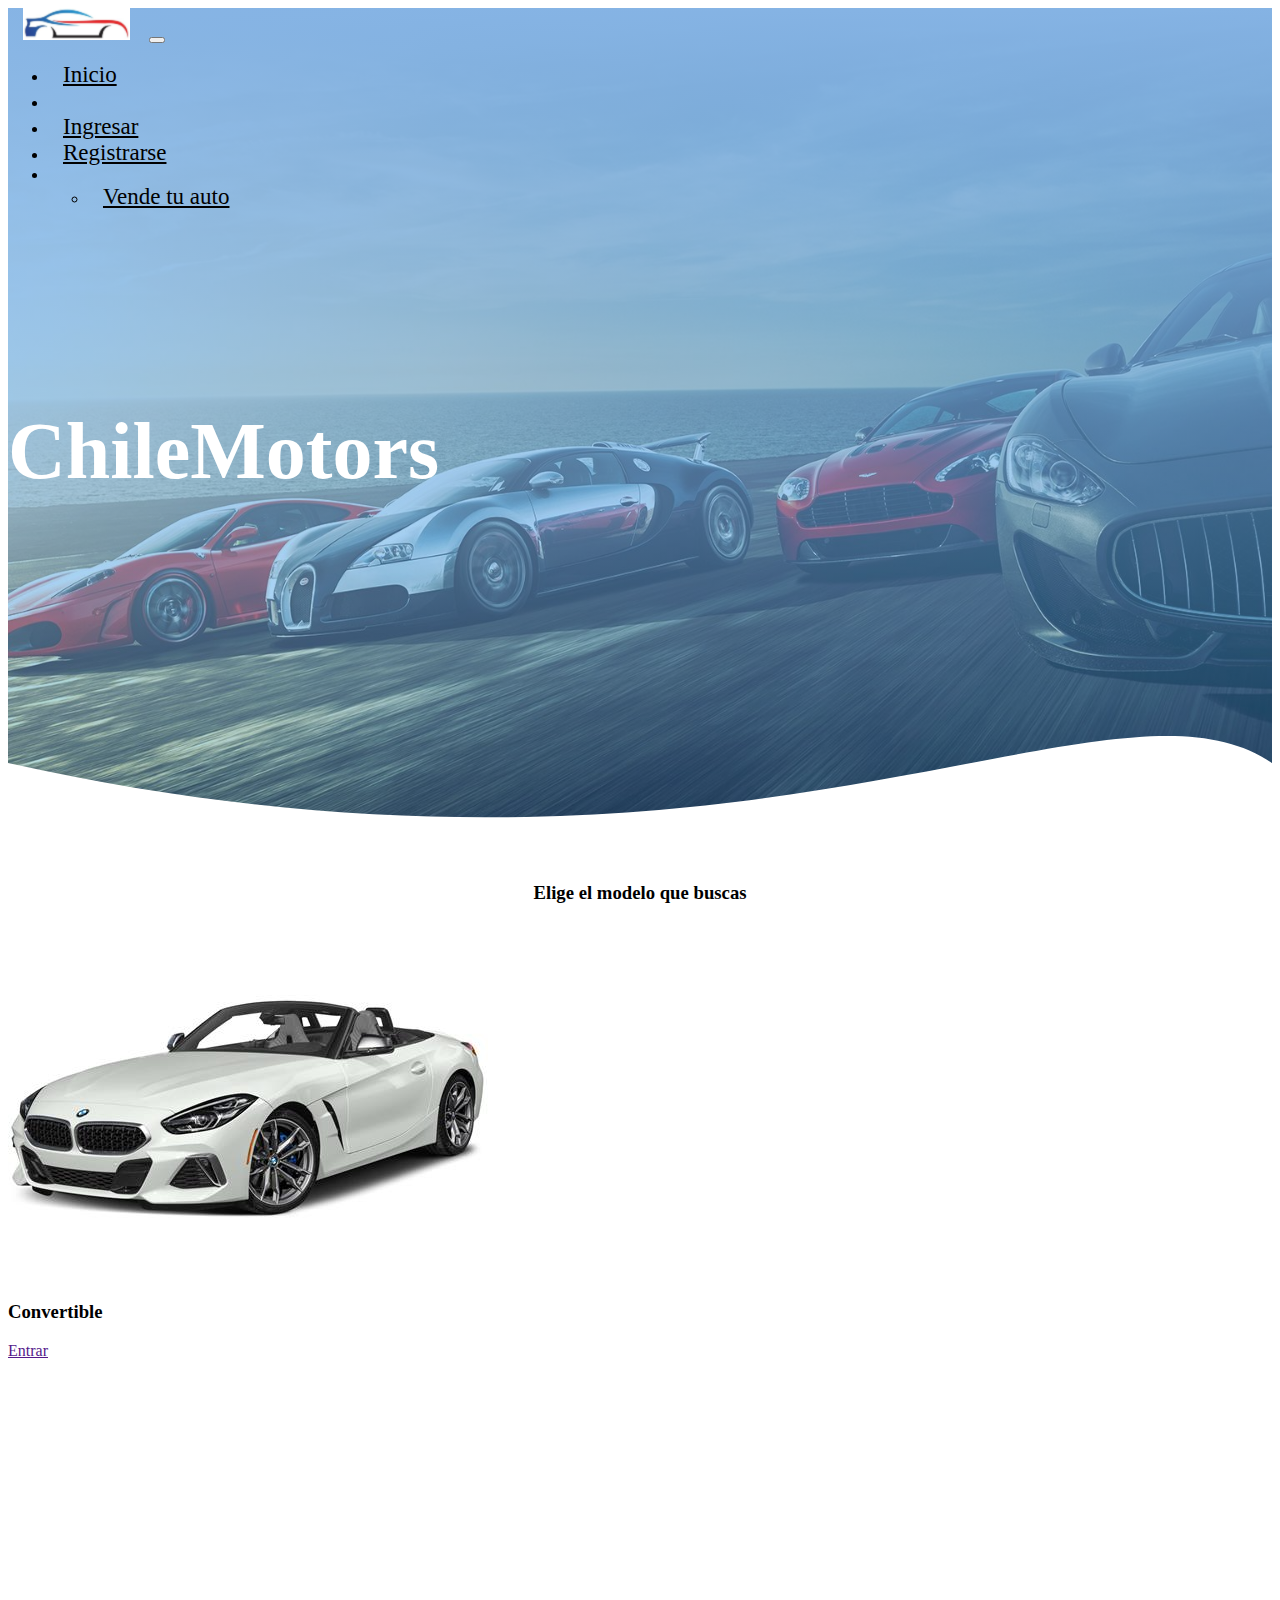
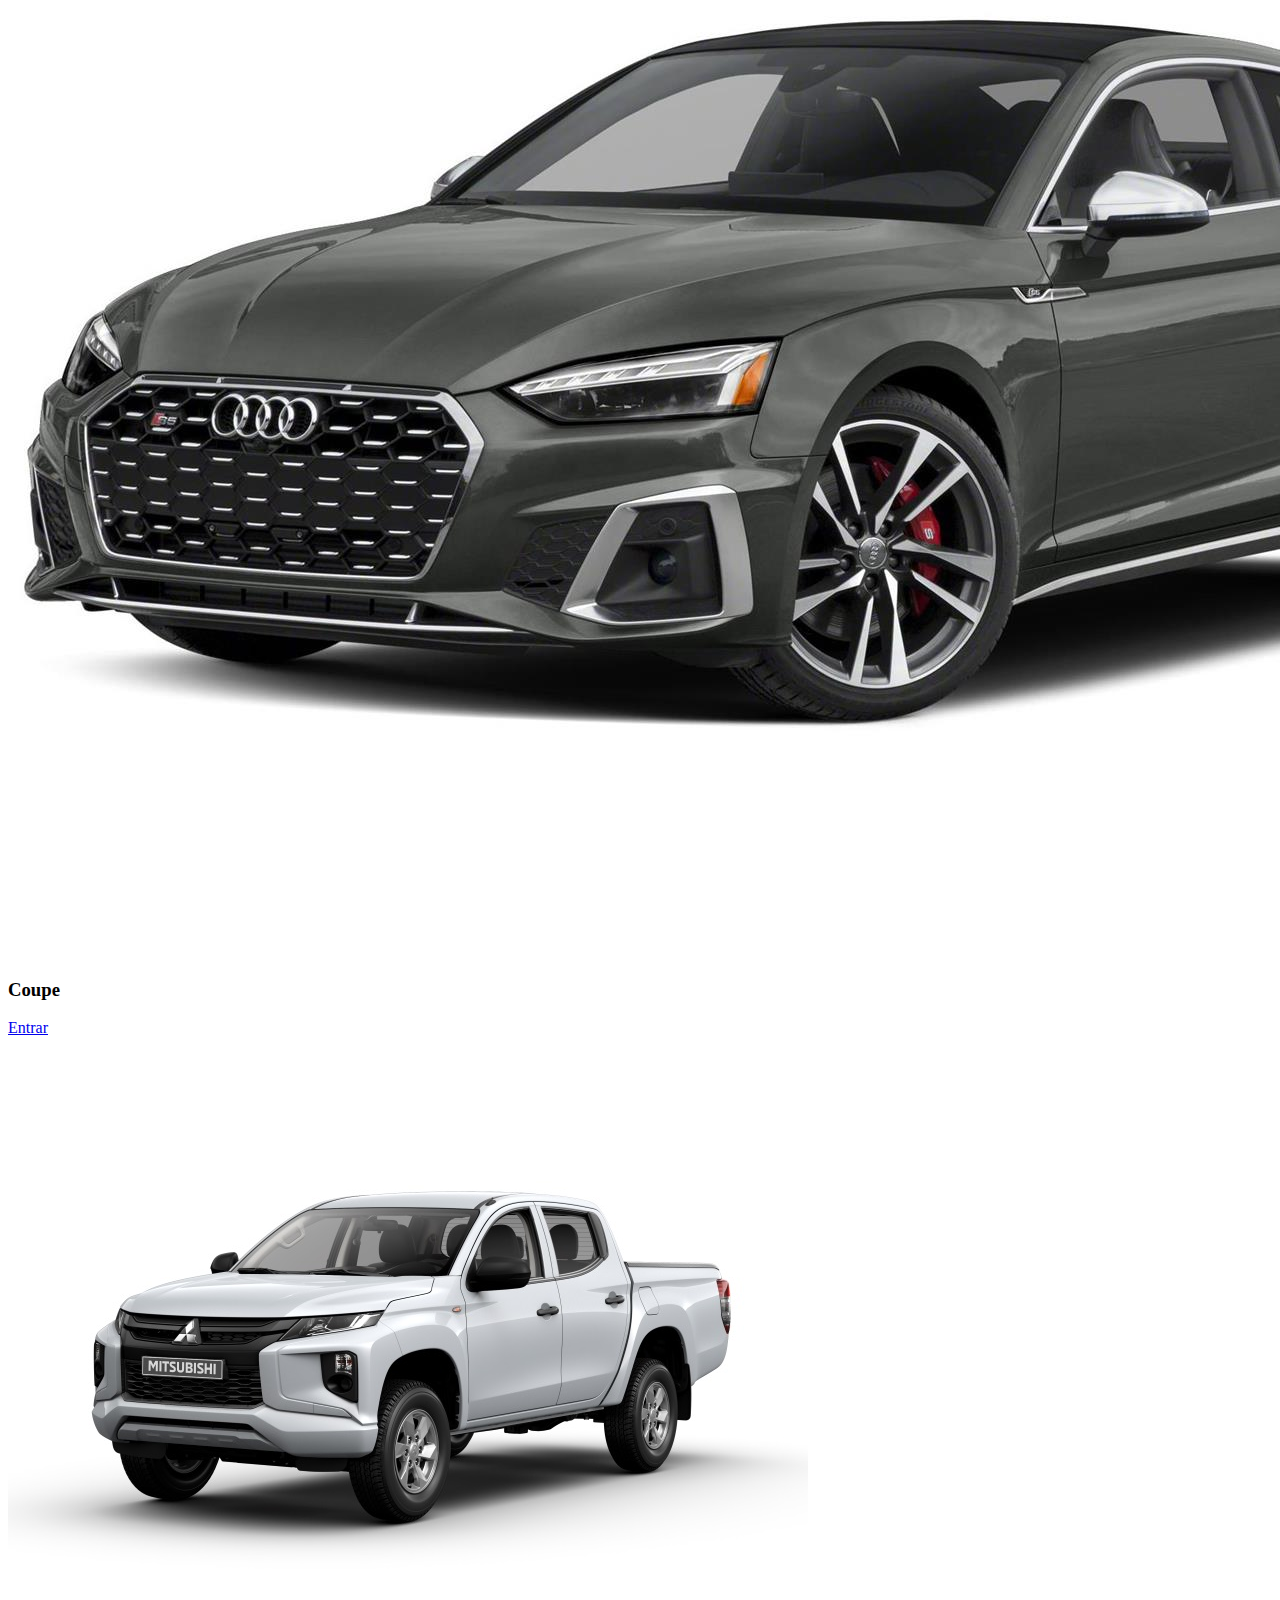
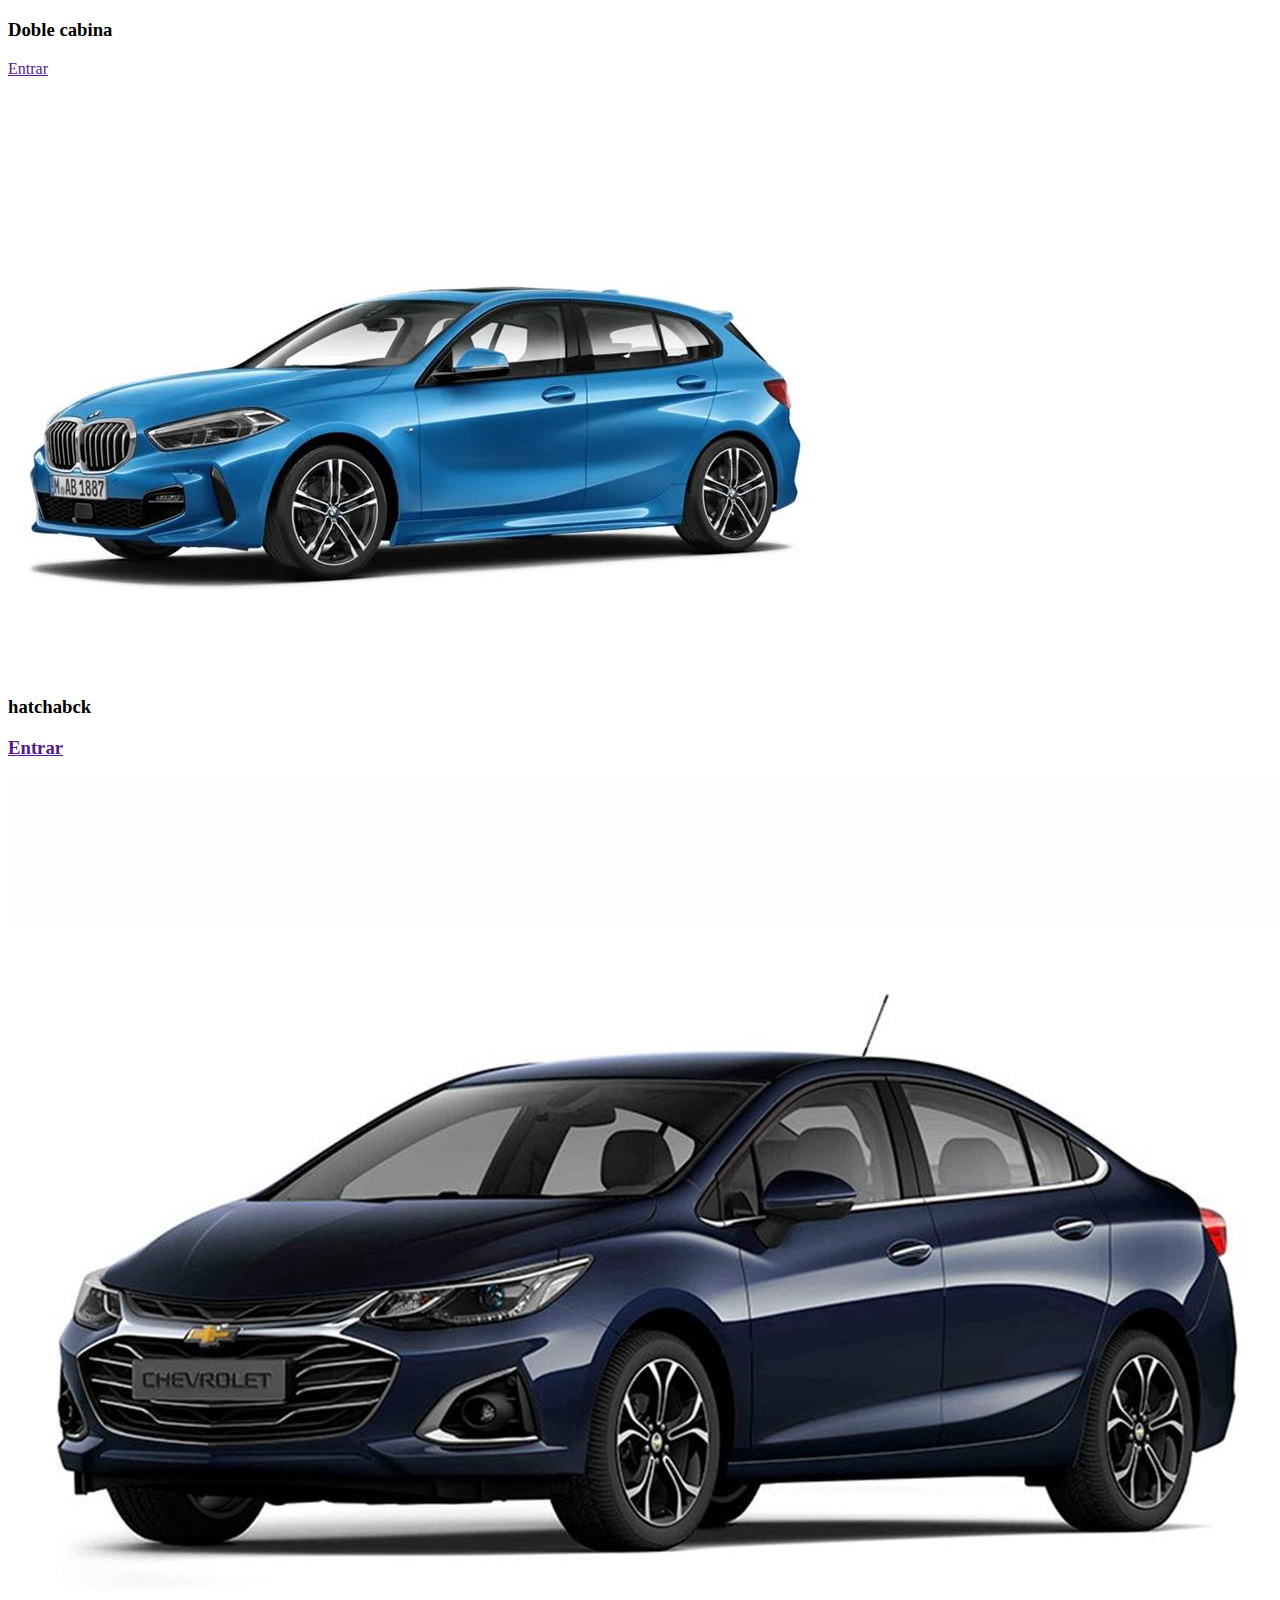
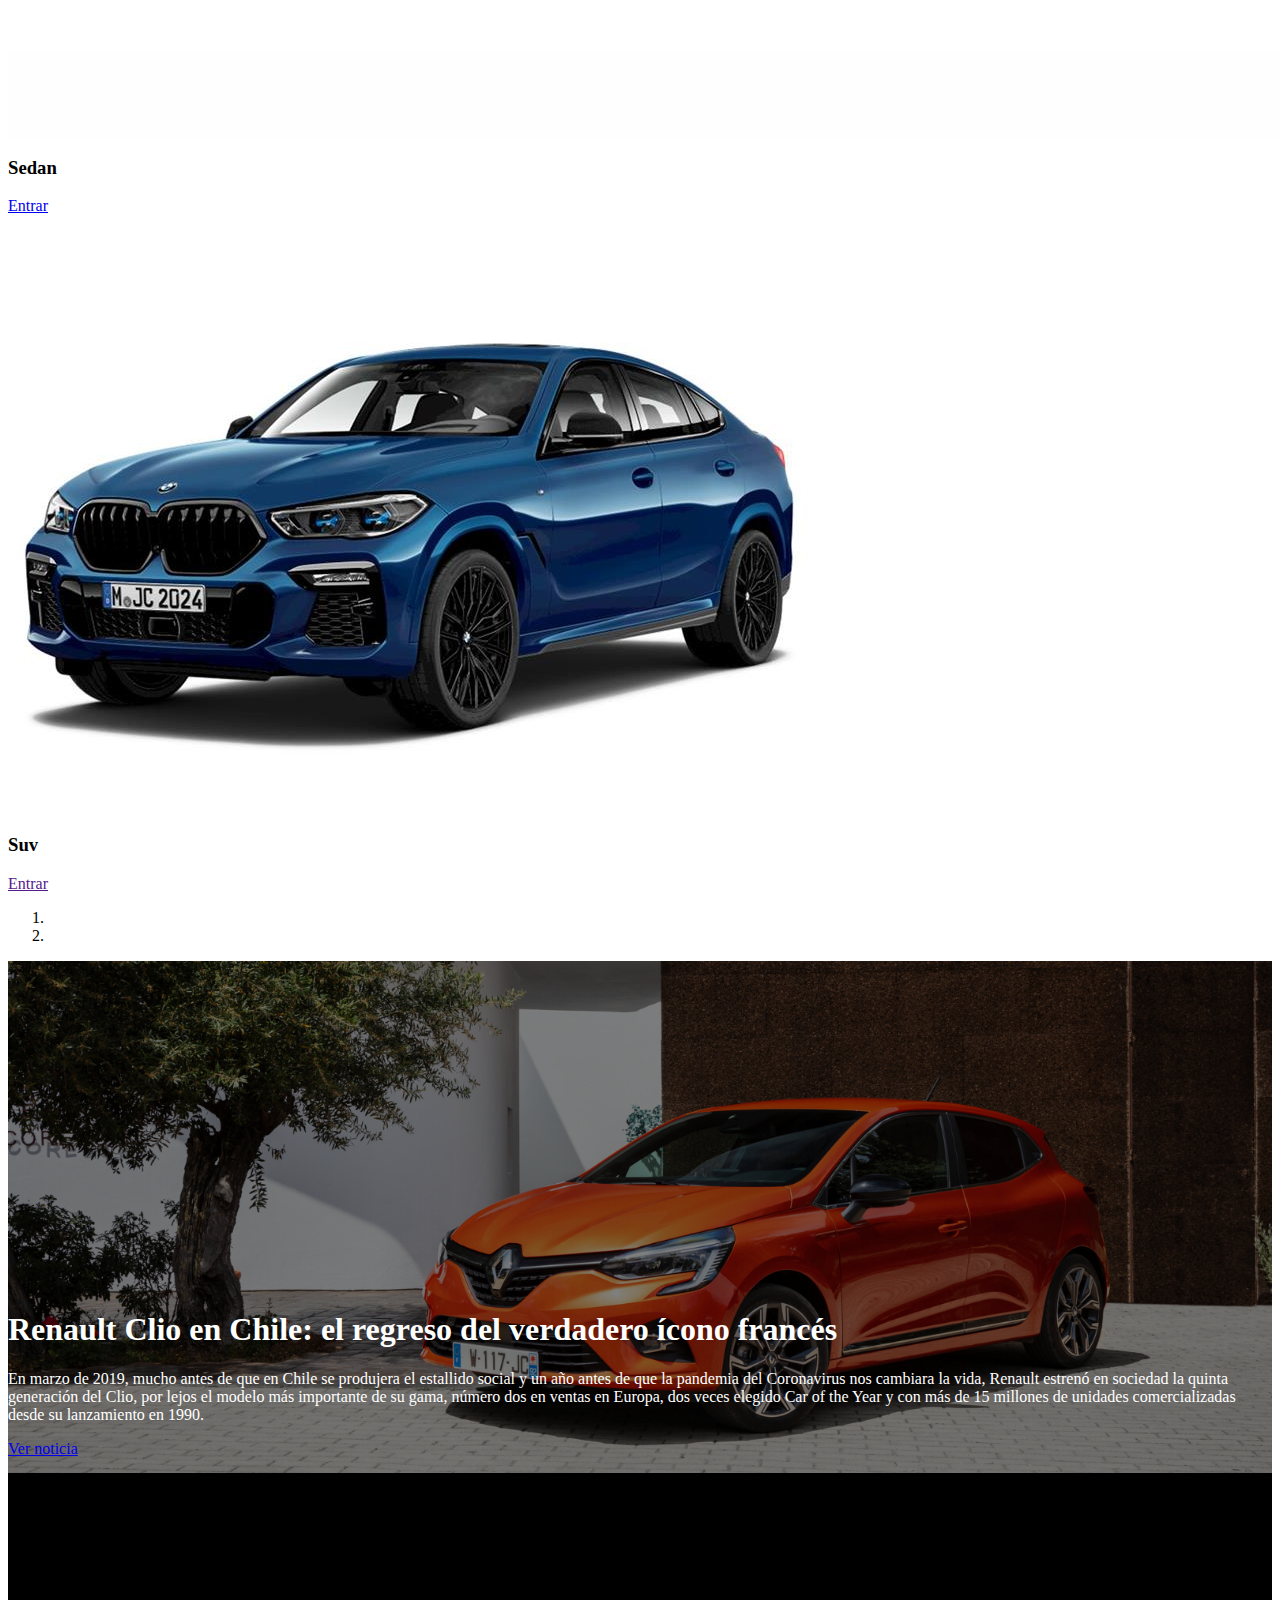
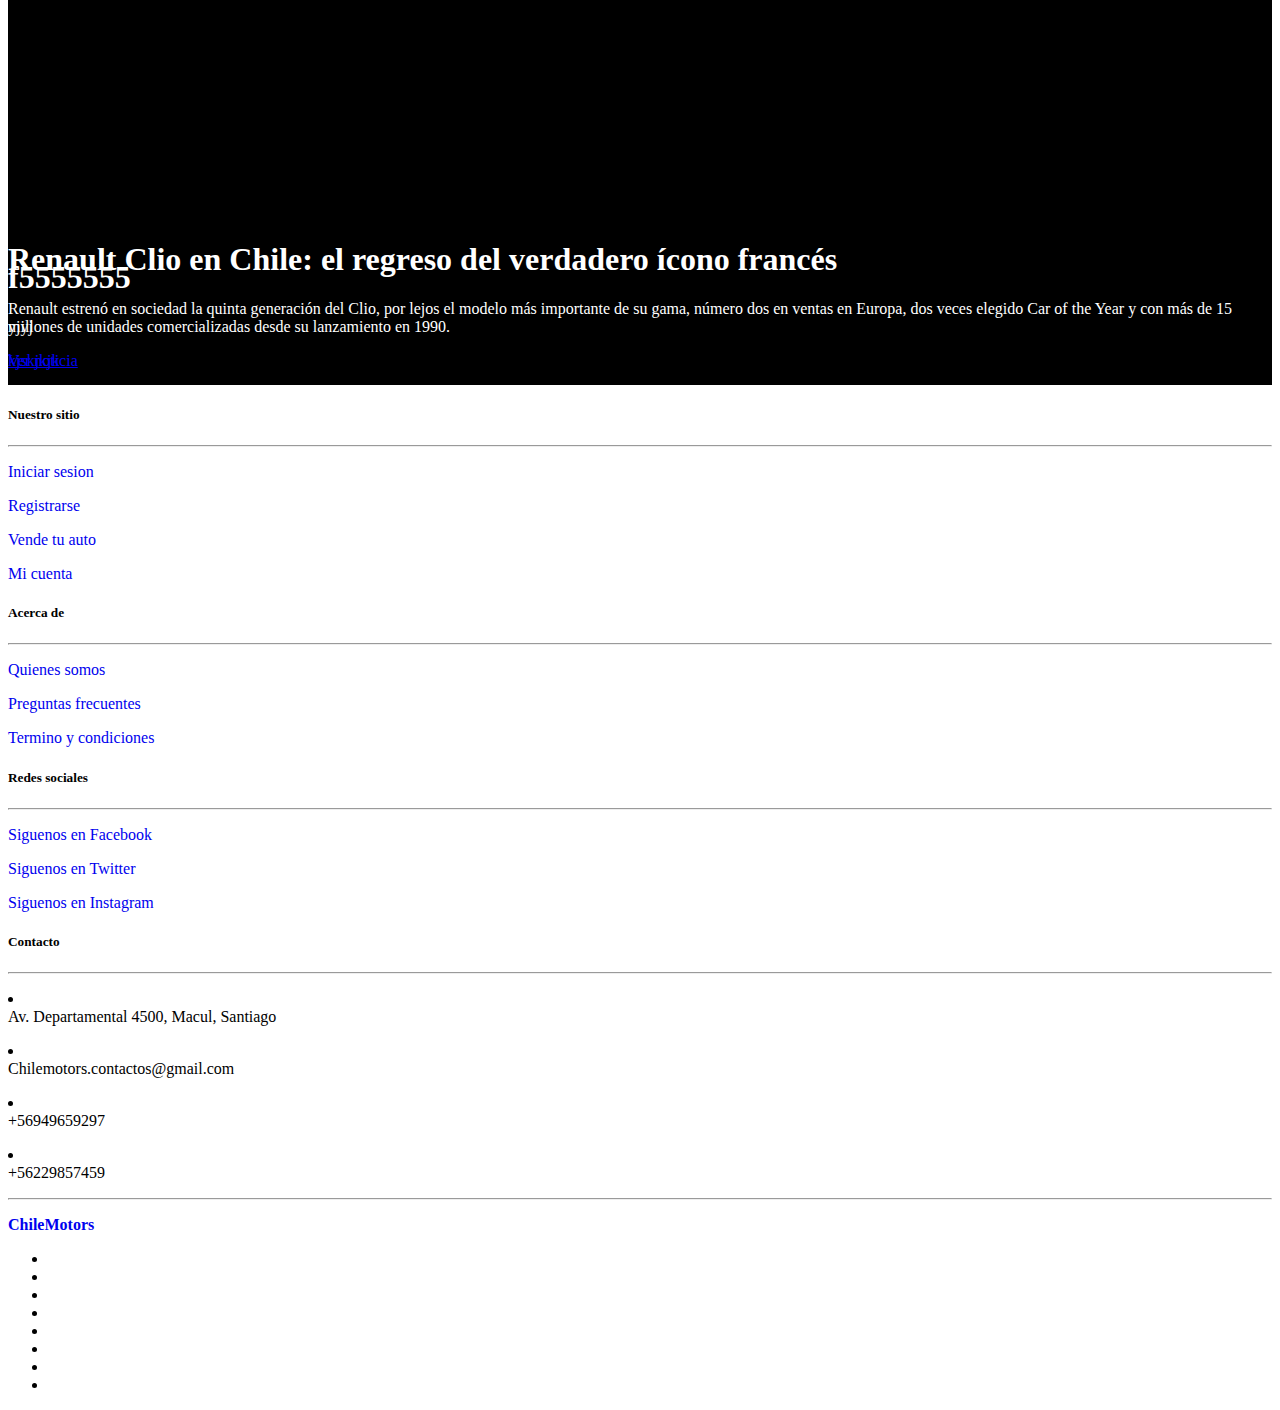
<file: Chilemotors/Chilemotors-Full/index.html>
<html lang="en">
<head>
    <meta charset="utf-8">
    <meta name="viewport" content="width=device-width, initial-scale=1">
    <title>ChileMotors - Barra de navegación con Bootstrap</title>

    <!-- Bootstrap -->
    <link href="https://cdn.jsdelivr.net/npm/bootstrap@5.1.1/dist/css/bootstrap.min.css" rel="stylesheet" integrity="sha384-F3w7mX95PdgyTmZZMECAngseQB83DfGTowi0iMjiWaeVhAn4FJkqJByhZMI3AhiU" crossorigin="anonymous">
    <link rel="stylesheet" href="css/stilos.css">
</head>
  <body>
      <header class="header">
        <div class="container-fluid">
            <!-- BARRA NAVEGACIÓN -->
            <div class="btn-primary">
                <nav class="navbar navbar-expand-md navbar-light bg-light  border-primary " >
                    <div class="container-fluid">
                        <a class="navbar-brand"><img src="img/logo.png" ></a>
                        <button type="button"
                            class="navbar-toggler"
                            data-bs-toggle="collapse"
                            data-bs-target="#MenuNavegacion">
                                <span class="navbar-toggler-icon"></span>
                        </button>
                    </div>
        
                    <div id="MenuNavegacion" class="collapse navbar-collapse">
                        <ul class="navbar-nav ms-3">
                            <li class="nav-item">
                                <a class="nav-link active" href="#">Inicio</a>
                            </li>
                            <li class="nav-item">
                                <a class="nav-link" href=""></a>
                            <li class="nav-item">
                                <a class="nav-link" href="ingresar.html">Ingresar</a>
                            </li>
                            <li class="nav-item">
                                <a class="nav-link" href="registrarse.html">Registrarse</a>
                                
                            </li>
                            <li class="nav-item dropdown">
                              
                                <ul class="dropdown-menu">
                                  
                            </li>
                        </ul>
                        <ul class="navbar-nav ms-3">
                            <li class="nav-item">
                                <a class="nav-link text-nowrap" href="#">Vende tu auto</a>
                            </li>
                        </ul>
                    </div>
                </nav>
            </div>
            <div class="text-hero">
                <div class="container">
                    <h3>ChileMotors</h3>
                    <h5></h5>
                    <a href=""></a>
                </div>
            </div>
            <div class="svg-hero" style="height: 150px; overflow: hidden;" ><svg viewBox="0 0 500 150" preserveAspectRatio="none" style="height: 100%; width: 100%;">
                <path d="M0.00,49.99 C294.80,215.63 435.89,-60.69 500.00,49.99 L500.00,150.00 L0.00,150.00 Z" style="stroke: none; fill: rgb(255, 255, 255);"></path></svg></div>
      </header>
   




<div class="container">
    <div class="titulo-img">
      <h3>Elige el modelo que buscas</h3>
    </div>
    
    <div class="row">
        <div class="col-md-4 text-center">
            <img src="img/convertible2.jpg " class="img-fluid">
            <h3>Convertible</h3>
            <a href="" class="btn btn-primary">Entrar</a>

        </div>
        <div class="col-md-4 text-center">
          <img src="img/coupe.jpg " class="img-fluid">
          <h3>Coupe</h3>
          <a href="coupe.html" class="btn btn-primary">Entrar</a>

      </div>
      <div class="col-md-4 text-center">
          <img src="img/doble cabina.jpg " class="img-fluid">
          <h3>Doble cabina</h3>
          <a href="" class="btn btn-primary">Entrar</a>

      </div>
      <div class="col-md-4 text-center">
          <img src="img/hatchabck.jpg " class="img-fluid">
          <h3>hatchabck<h3>
          <a href="" class="btn btn-primary">Entrar</a>

      </div>
      <div class="col-md-4 text-center">
          <img src="img/sedan.jpg " class="img-fluid">
          <h3>Sedan</h3>
          <a href="sedan.html" class="btn btn-primary">Entrar</a>

      </div>
      <div class="col-md-4 text-center">
          <img src="img/suv.jpg " class="img-fluid">
          <h3>Suv</h3>
          <a href="" class="btn btn-primary">Entrar</a>

      </div>
    </div>
</div>


  <style>
    .carousel-item{
        height: 32rem;
        background: rgb(0, 0, 0);
        color: rgb(255, 255, 255);
        position: relative;
       
        

    }

    .rusel{
        position: absolute;
        bottom: 0;
        left: 0;
        right: 0;
        padding-bottom: 15px ;
    }

    .overlay-image{
        position: absolute;
        bottom: 0;
        left: 0;
        right: 0;
        top: 0;
        background-position: center;
        background-size: cover;
        opacity: 0.5;

    }
  </style>

  

  <div id="myCarousel" class="carousel slider"
  data-ride="carousel">
       <ol class="carousel-indicators">
          <li data-target="#myCarousel"
          data-slide-to="0" class="active"></li>
          <li data-target="#myCarousel"
          data-slide-to="1"></li>
      </ol>
      <div class="carousel-inner">
          <div class="carousel-item active" >
          <div class="overlay-image"style="background-image:url(./img/noticia1.jpg);"></div>
          <div class="rusel">
          <h1>Renault Clio en Chile: el regreso del verdadero ícono francés</h1>
          <p>En marzo de 2019, mucho antes de que en Chile se produjera el estallido social y un año antes de que la pandemia del Coronavirus nos cambiara la vida, Renault estrenó en sociedad 
              la quinta generación del Clio, por
               lejos el modelo más importante de su gama, número dos en ventas en Europa, dos veces elegido Car of the Year y con más de 15 millones de unidades comercializadas desde su lanzamiento en 1990.</p>
          <a href="#" class="btn btn-lg btn-primary">
            Ver noticia
           </a>
          </div>
          </div>
          <div class="carousel-item  ">
      <div class="rusel">
          <h1>Renault Clio en Chile: el regreso del verdadero ícono francés</h1>
          <p> Renault estrenó en sociedad la quinta generación del Clio, por lejos el modelo más importante de su gama, número dos en ventas en Europa, dos veces elegido Car of the Year y con más de 15 millones de unidades comercializadas desde su lanzamiento en 1990.</p>
          <a href="#" class="btn btn-lg btn-primary">
            Ver noticia
           </a>
      </div>
      <div class="rusel">
          <h1>f5555555</h1>
          <p>yjyj</p>
          <a href="#" class="btn btn-lg btn-primary">
            kjskjkjk
           </a>
      </div>
          </div>
      </div>
      <a href="#myCarousel"
      class="carousel-control-prev" role="button"
      data-slide="prev">
          <span class="sr-only"></span>
          <span class="carousel-control-prev-icon"
          aria-hidden="true"></span>
      
      </a>
      <a href="#myCarousel"
      class="carousel-control-next" role="button"
      data-slide="prev">
          <span class="sr-only"></span>
          <span class="carousel-control-next-icon"
          aria-hidden="true"></span>
      
      </a>
  </div>

  <footer class="bg-ligth text-dark pt-5 pb-4">
      <div class="container-f text-center text-md-left">
          <div class="row text-center tex-md-left">

              <div class="col-md-3 col-lg-3 col-xl-3 mx-auto mt-3">
                  <h5 class="text-uppercase mb-4 font-weigth-bold text-info">Nuestro sitio</h5>
                  <hr class="mb-4">
                  <p>
                    <a href="#" class="text-dark" style="text-decoration:none"> Iniciar sesion</a>
                </p>
                <p>
                    <a href="#" class="text-dark" style="text-decoration:none"> Registrarse</a>
                </p>
                <p>
                    <a href="#" class="text-dark" style="text-decoration:none"> Vende tu auto</a>
                </p>
                <p>
                    <a href="#" class="text-dark" style="text-decoration:none"> Mi cuenta</a>
                </p>
                <p>
                    <a href="#" class="text-dark" style="text-decoration:none"> </a>
                </p>
                  
              </div>
              <div class="col-md-2 col-lg-2 col-xl-2 mx-auto mt-3">
                <h5 class="text-uppercase mb-4 fond-weigth-bold text-info">Acerca de</h5>
                <hr class="mb-4">
                <p>
                    <a href="#" class="text-dark" style="text-decoration:none"> Quienes somos</a>
                </p>
                <p>
                    <a href="#" class="text-dark" style="text-decoration:none"> Preguntas frecuentes</a>
                </p>
                <p>
                    <a href="#" class="text-dark" style="text-decoration:none"> Termino y condiciones</a>
                </p>
                <p>
                    <a href="#" class="text-dark" style="text-decoration:none"> </a>
                </p>

              </div>

              <div class="col-md-2 col-lg-2 col-xl-2 mx-auto mt-3">
                <h5 class="text-uppercase mb-4 fond-weigth-bold text-info">Redes sociales</h5>
                <hr class="mb-4">
                <p>
                    <a href="#" class="text-dark" style="text-decoration:none"> Siguenos en Facebook</a>
                </p>
                <p>
                    <a href="#" class="text-dark" style="text-decoration:none"> Siguenos en Twitter</a>
                </p>
                <p>
                    <a href="#" class="text-dark" style="text-decoration:none"> Siguenos en Instagram</a>
                </p>
                <p>
                    <a href="#" class="text-dark" style="text-decoration:none"> </a>
                </p>

              </div>

              <div class="col-md-4 col-lg-3 col-xl-3 mx-auto mt-3">
                <h5 class="text-uppercase mb-4 fond-weigth-bold text-info">Contacto</h5>
                <hr class="mb-4">
                <p>
                    <li class="fas fa-home mr-3"></li> Av. Departamental 4500, Macul, Santiago
                </p>
                <p>
                    <li class="fas fa-evelope mr-3"></li> Chilemotors.contactos@gmail.com 
                </p>
                <p>
                    <li class="fas fa-phone mr-3"></li> +56949659297
                </p>
                <p>
                    <li class="fas fa-print mr-3"></li> +56229857459
                </p>
                

              </div>
            </div>

              <hr class="mb-4">
              <div class="row d-flex justify-content-center">

              </div>
              <p>
                  
                  <a href="#" style="text-decoration:none;">
                    <strong class="text-info">ChileMotors</strong>

                  </a>
              </p>

          </div>

      </div>
      <div class="row d-flex justify-content-center">
          <div class="text-center">
              <ul class="list-unstyled list-inline">
                  <li class="list-inline-item">
                      <a href="#" class="text-dark"><li class="fab fa-facebook"></li></a>

                  </li>
                  <li class="list-inline-item">
                    <a href="#" class="text-dark"><li class="fab fa-twitter"></li></a>

                </li>
                <li class="list-inline-item">
                    <a href="#" class="text-dark"><li class="fab fa-google-plus"></li></a>

                </li>
                <li class="list-inline-item">
                    <a href="#" class="text-dark"><li class="fab fa-youtube"></li></a>

                </li>

              </ul>

          </div>

      </div>

  </footer>


  

   <script src="https://cdn.jsdelivr.net/npm/bootstrap@5.1.1/dist/js/bootstrap.bundle.min.js" integrity="sha384-/bQdsTh/da6pkI1MST/rWKFNjaCP5gBSY4sEBT38Q/9RBh9AH40zEOg7Hlq2THRZ" crossorigin="anonymous"></script>

</body>
</html>
</file>
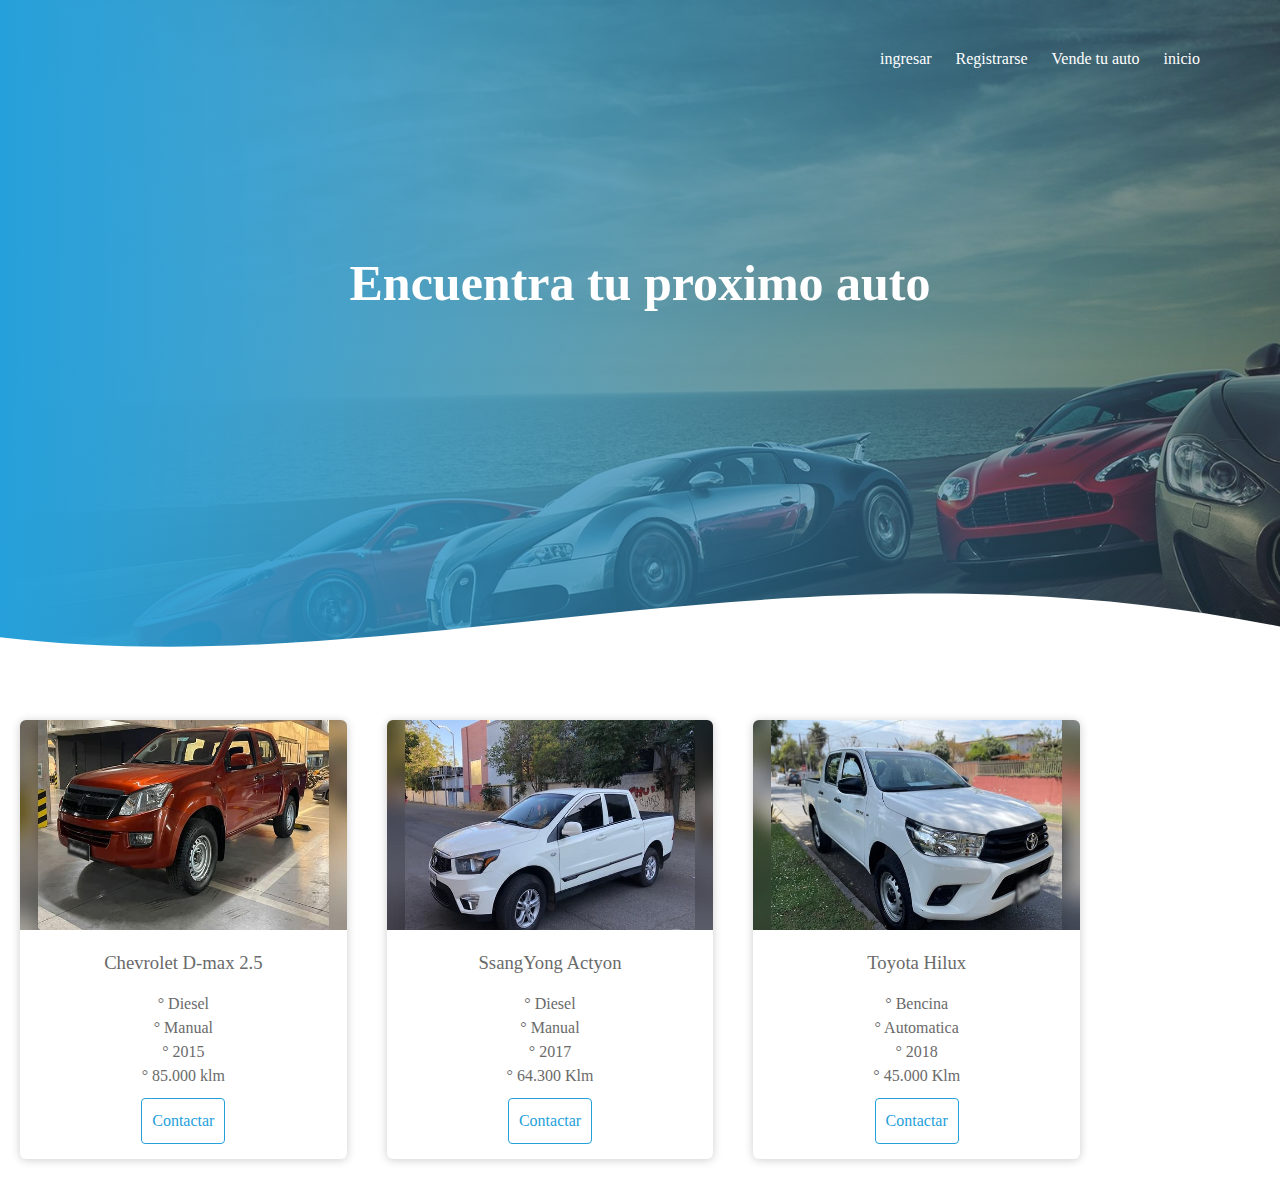
<file: Chilemotors/doblecabina.html>
<!DOCTYPE html>
<html lang="es">
<head>
    <meta charset="UTF-8">
    <meta http-equiv="X-UA-Compatible" content="IE=edge">
    <meta name="viewport" content="width=device-width, initial-scale=1.0">
    <title>chilemotors</title>
    <link rel="stylesheet" href="css/doblecabina.css">
    <link rel="shortcut icon" href="favicon.ico" type="image/x-icon">
</head>
<body>
    <header>
        <nav>
            <a href="ingresar.html"> ingresar</a>
            <a href="#"> Registrarse</a>
            <a href="#"> Vende tu auto</a>
            <a href="index.html">inicio</a>
           
        </nav>
        <section class="textos-header">
            <h1>Encuentra tu proximo auto            </h1>
            <h2></h2>
        </section>
        <div class="wave" style="height: 150px; overflow: hidden;" ><svg viewBox="0 0 500 150" preserveAspectRatio="none" style="height: 100%; width: 100%;"><path d="M-18.96,80.43 C150.00,150.00 308.35,-34.04 514.33,84.38 L500.00,150.00 L0.00,150.00 Z" style="stroke: none; fill: rgb(255, 255, 255);"></path></svg></div>

    
    </header>
    <div class="container">
        <div class="card">
            <figure>
                <img src="img/cabina1.jpg">
            </figure>
            <div class="contenedor">
                <h3>Chevrolet D-max 2.5</h3>
                <p> ° Diesel </p>
                <p> ° Manual</p>
                <p> °    2015</p>
                <p>°  85.000 klm</p>
                <a href="">Contactar</a>

            </div>
        </div>
        <div class="card">
            <figure>
                <img src="img/cabina2.jpg">
            </figure>
            <div class="contenedor">
                <h3>SsangYong Actyon</h3>
                <p>° Diesel</p>
                <p>° Manual </p>
                <p>° 2017</p>
                <p>° 64.300 Klm</p>
                <a href="">Contactar</a>
                
            </div>
        </div>
        <div class="card">
            <figure>
                <img src="img/cabina3.jpg">
            </figure>
            <div class="contenedor">
                <h3>Toyota Hilux</h3>
                <p>° Bencina</p>
                <p>° Automatica </p>
                <p>° 2018</p>
                <p>° 45.000 Klm</p>
                <a href="">Contactar</a>
                
            </div>
        </div>
    </div>
</body>
</file>
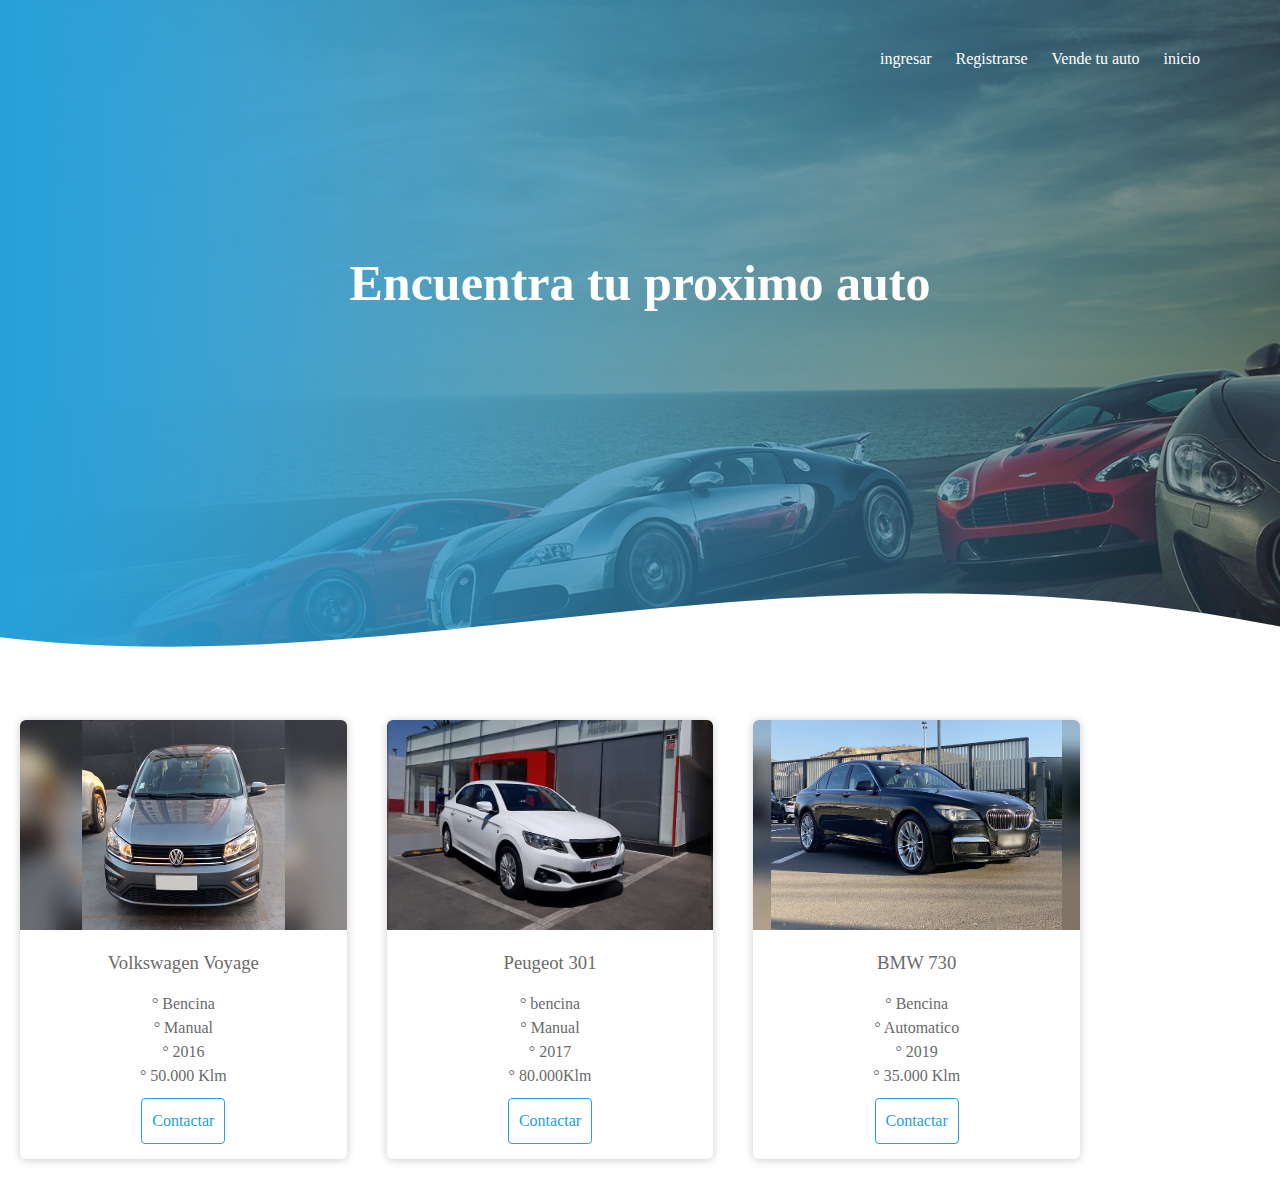
<file: Chilemotors/sedan.html>
<!DOCTYPE html>
<html lang="es">
<head>
    <meta charset="UTF-8">
    <meta http-equiv="X-UA-Compatible" content="IE=edge">
    <meta name="viewport" content="width=device-width, initial-scale=1.0">
    <title>chilemotors</title>
    <link rel="stylesheet" href="css/sedan.css">
    <link rel="shortcut icon" href="favicon.ico" type="image/x-icon">
</head>
<body>
    <header>
        <nav>
            <a href="ingresar.html"> ingresar</a>
            <a href="#"> Registrarse</a>
            <a href="#"> Vende tu auto</a>
            <a href="index.html">inicio</a>
           
        </nav>
        <section class="textos-header">
            <h1>Encuentra tu proximo auto             </h1>
            <h2></h2>
        </section>
        <div class="wave" style="height: 150px; overflow: hidden;" ><svg viewBox="0 0 500 150" preserveAspectRatio="none" style="height: 100%; width: 100%;"><path d="M-18.96,80.43 C150.00,150.00 308.35,-34.04 514.33,84.38 L500.00,150.00 L0.00,150.00 Z" style="stroke: none; fill: rgb(255, 255, 255);"></path></svg></div>

    
    </header>
    <div class="container">
        <div class="card">
            <figure>
                <img src="img/sedan4.jpg">
            </figure>
            <div class="contenedor">
                <h3>Volkswagen Voyage</h3>
                <p>° Bencina</p>
                <p>° Manual </p>
                <p>° 2016</p>
                <p>° 50.000 Klm</p>           
                </p>
                <a href="">Contactar</a>

            </div>
        </div>
        <div class="card">
            <figure>
                <img src="img/sedan2.jpg">
            </figure>
            <div class="contenedor">
                <h3>Peugeot 301</h3>
                <p>° bencina</p>
                <p>° Manual </p>
                <p>° 2017</p>
                <p>° 80.000Klm</p>
            
                <a href="">Contactar</a>
                
            </div>
        </div>
        <div class="card">
            <figure>
                <img src="img/sedan3.jpg">
            </figure>
            <div class="contenedor">
                <h3>BMW 730</h3>
                <p>° Bencina</p>
                <p>° Automatico</p>
                <p>° 2019</p>
                <p>° 35.000 Klm</p>
                <a href="">Contactar</a>
                
            </div>
        </div>
    </div>
</body>
</file>
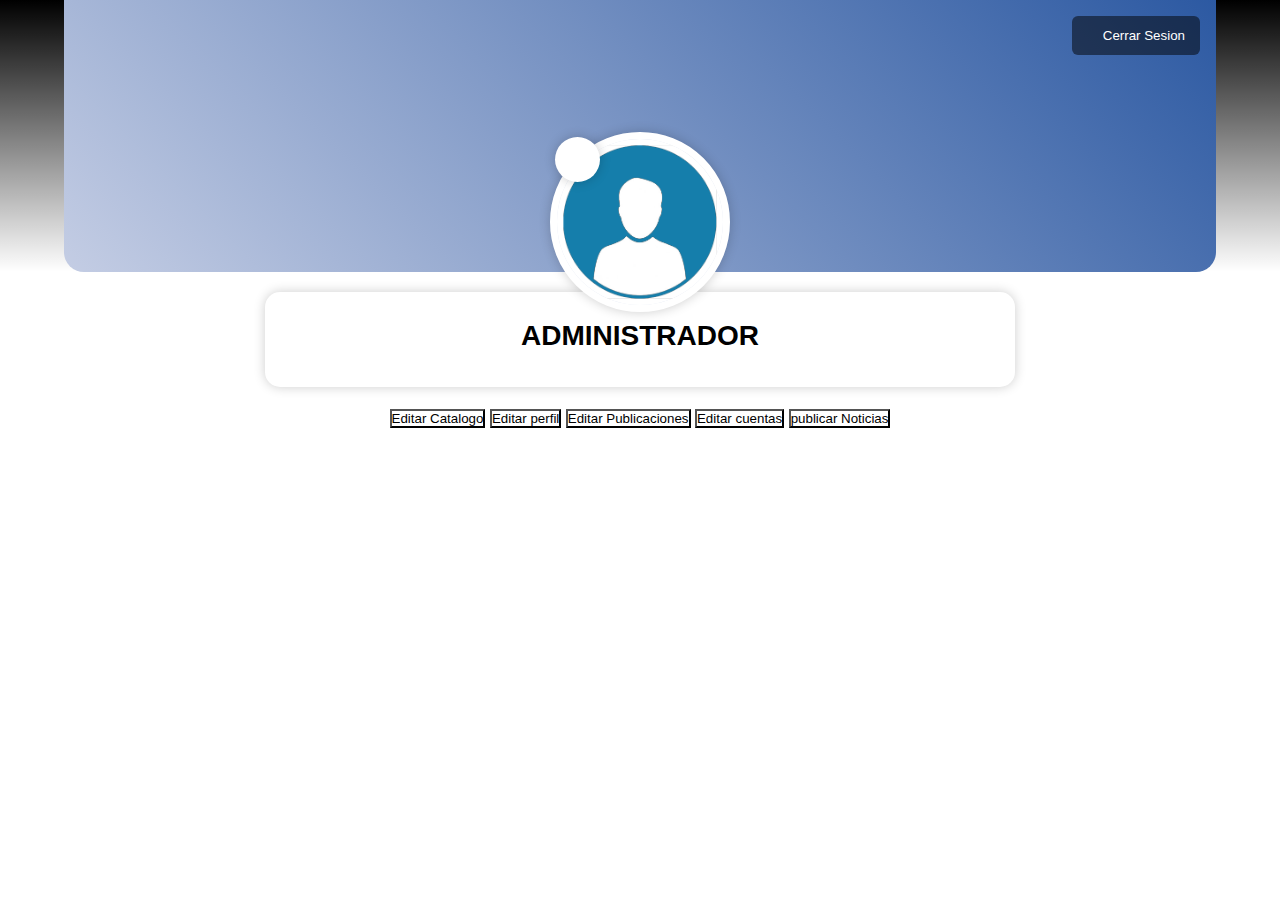
<file: Chilemotors/Chilemotors-Full/admin.html>
<!DOCTYPE html>
<html lang="en">
<head>
    <meta charset="UTF-8">
    <meta http-equiv="X-UA-Compatible" content="IE=edge">
    <meta name="viewport" content="width=device-width, initial-scale=1.0">
    <link rel="stylesheet" href="css/usuario.css">
    <link href="https://cdn.jsdelivr.net/npm/bootstrap@5.1.3/dist/css/bootstrap.min.css" rel="stylesheet"
     integrity="sha384-1BmE4kWBq78iYhFldvKuhfTAU6auU8tT94WrHftjDbrCEXSU1oBoqyl2QvZ6jIW3" crossorigin="anonymous">
    <title>Document</title>
</head>
<body>
    <section class="seccion-perfil-usuario">
        <div class="perfil-usuario-header">
            <div class="perfil-usuario-portada">
                <div class="perfil-usuario-avatar">
                    <img src="img/iconoperfil.png" alt="img-avatar">
                    <button type="button" class="boton-avatar">
                        <i class="far fa-image"></i>
                    </button>
                </div>
                <button type="button" class="boton-portada">
                    <i class="far fa-image"></i> Cerrar Sesion
                </button>
            </div>
        </div>
        <div class="perfil-usuario-body">
            <div class="perfil-usuario-bio">
                <h3 class="titulo">ADMINISTRADOR</h3>
                <p class="texto"> 
                </p>
            </div>
            <div class="d-grid gap-2 d-md-block">
                <button class="btn btn-primary" type="button">Editar Catalogo</button>
                <button class="btn btn-primary" type="button">Editar perfil</button>
                <button class="btn btn-primary" type="button">Editar Publicaciones</button>
                <button class="btn btn-primary" type="button">Editar cuentas</button>
                <button class="btn btn-primary" type="button">publicar Noticias</button>
              </div>
    </section>
</body>
</body>
</html>
</file>
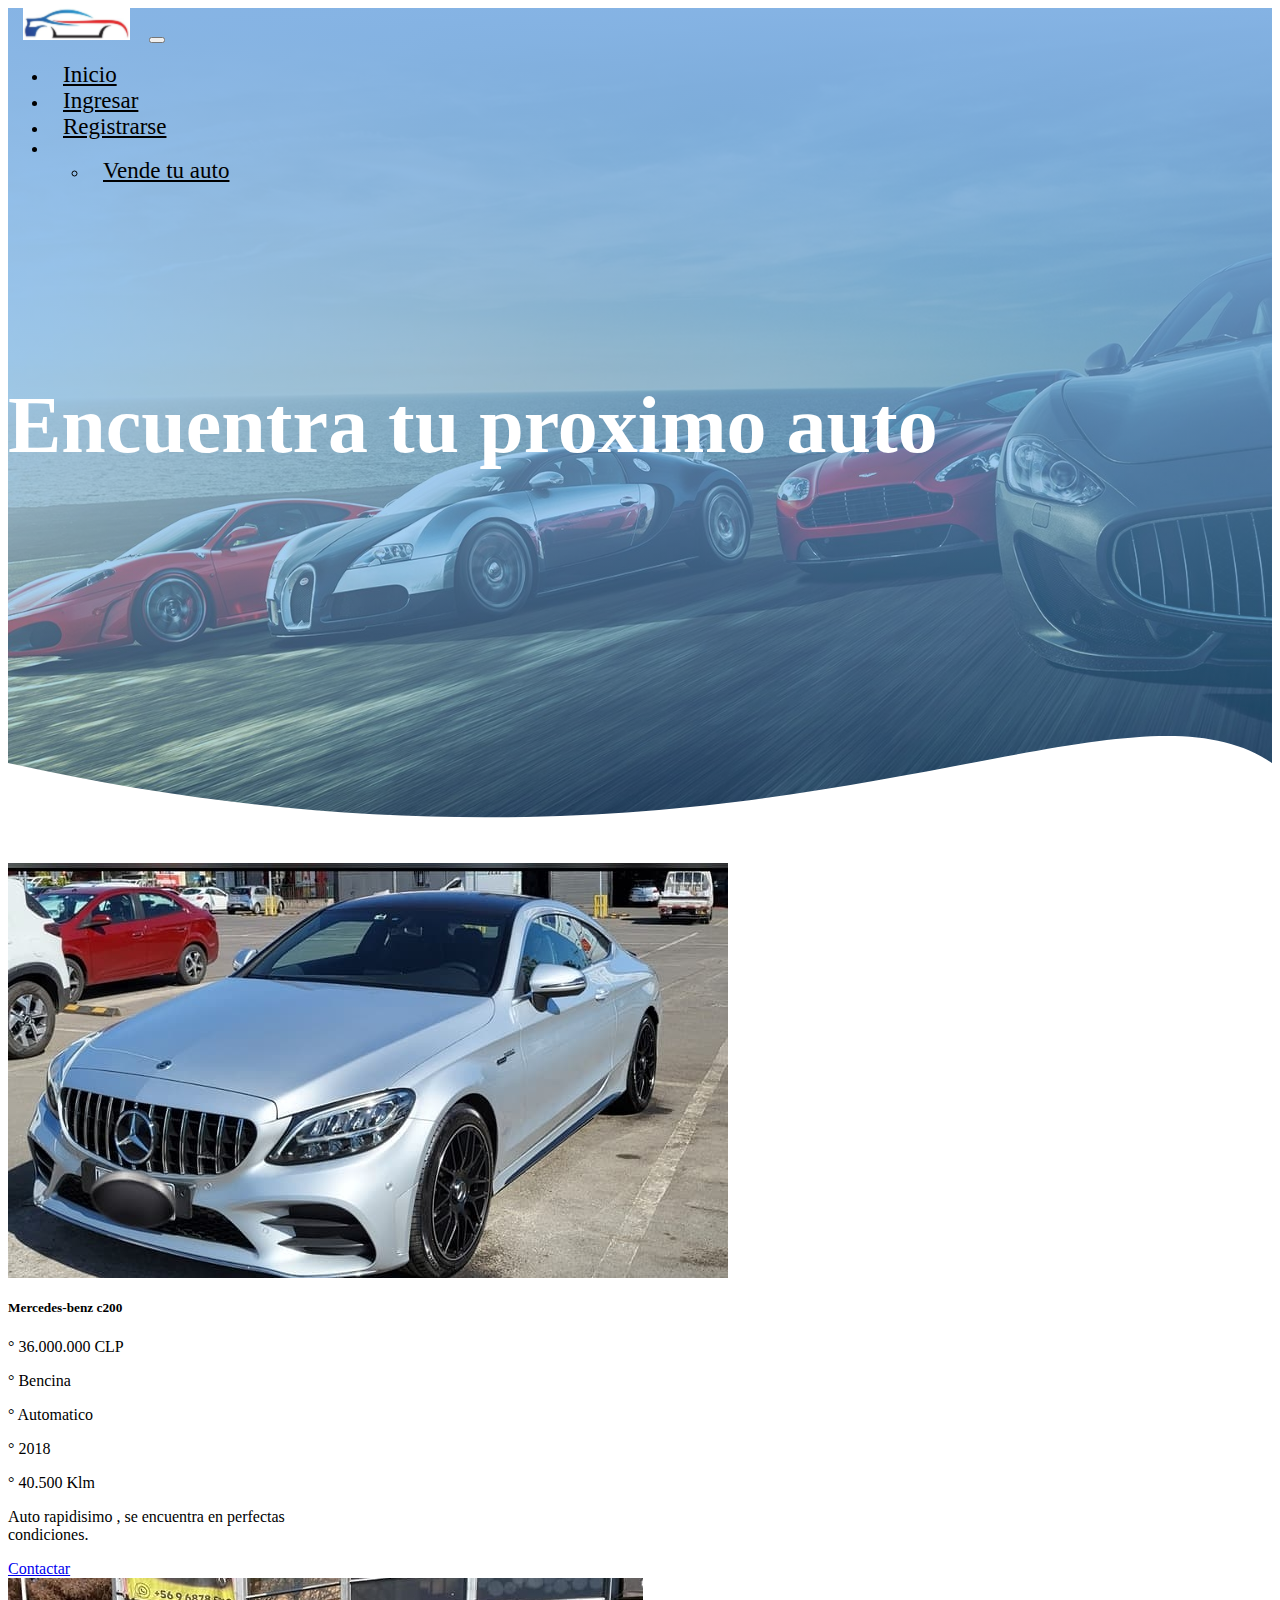
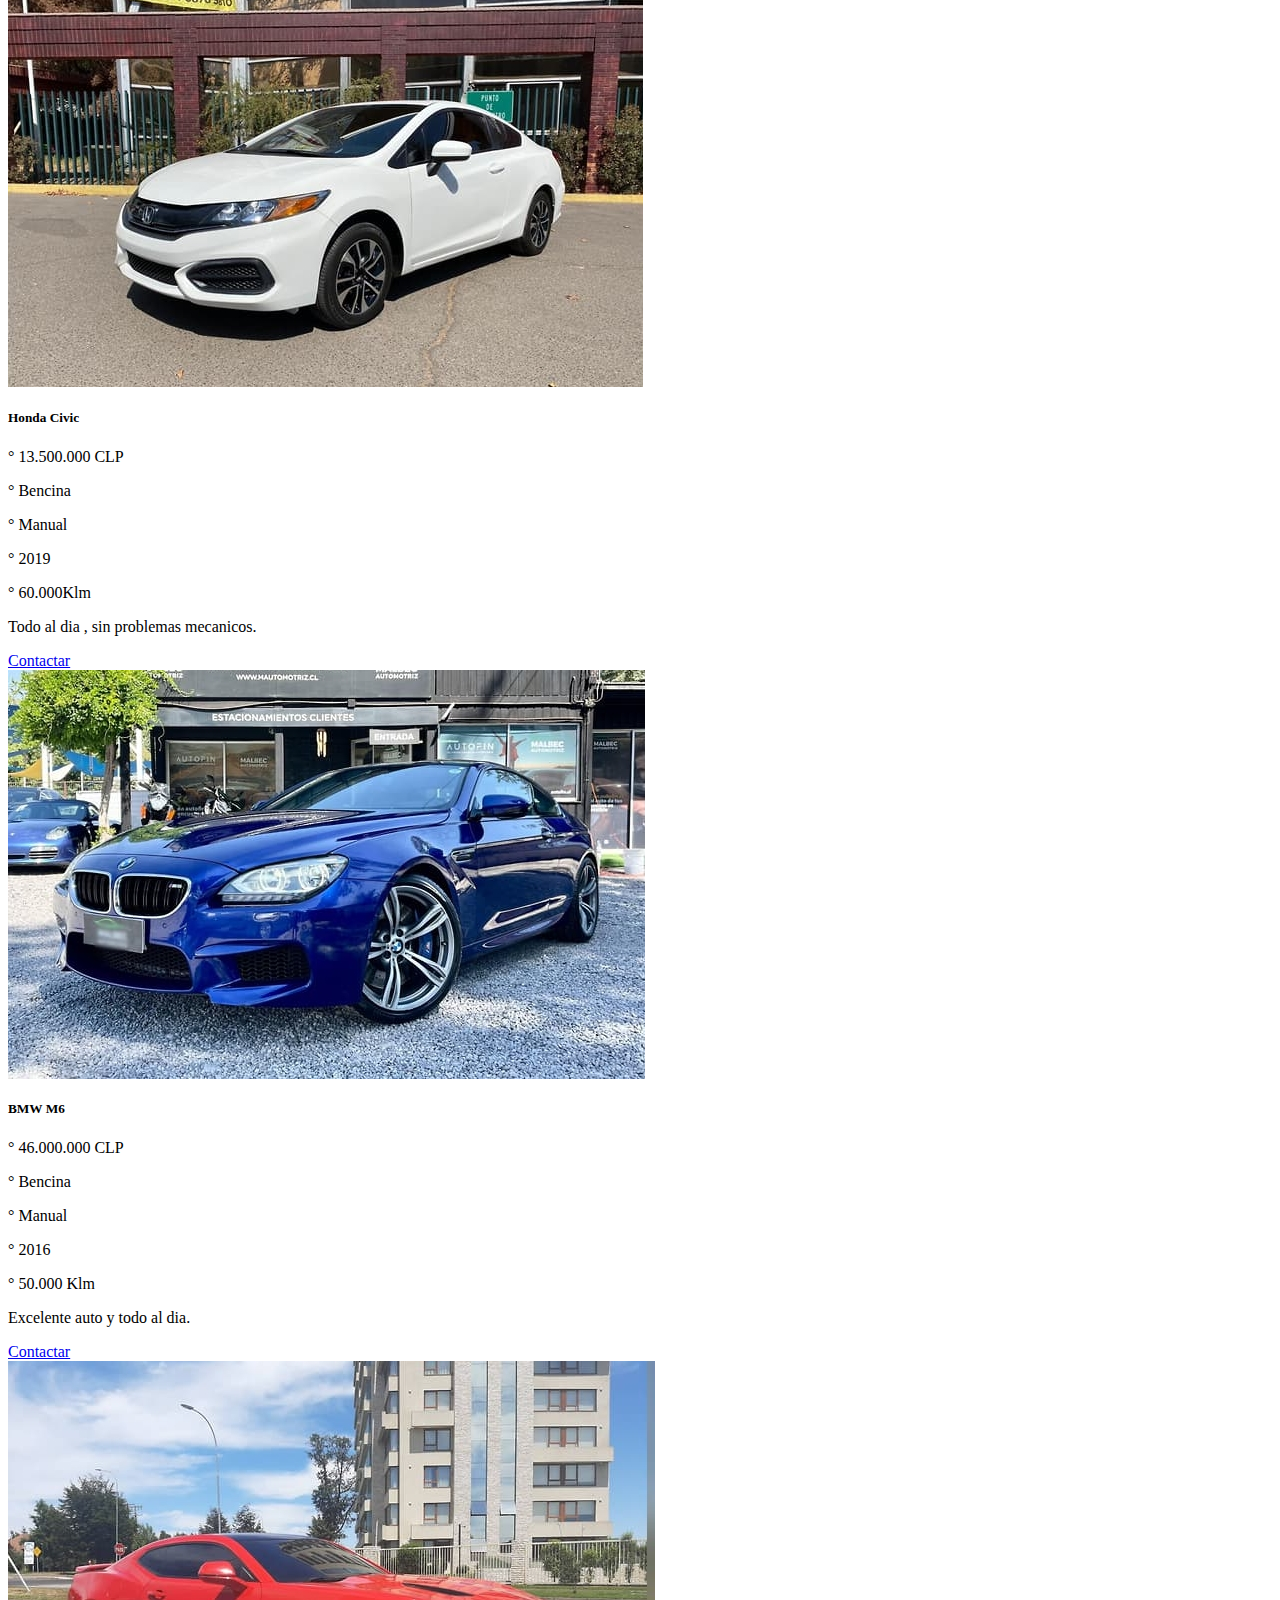
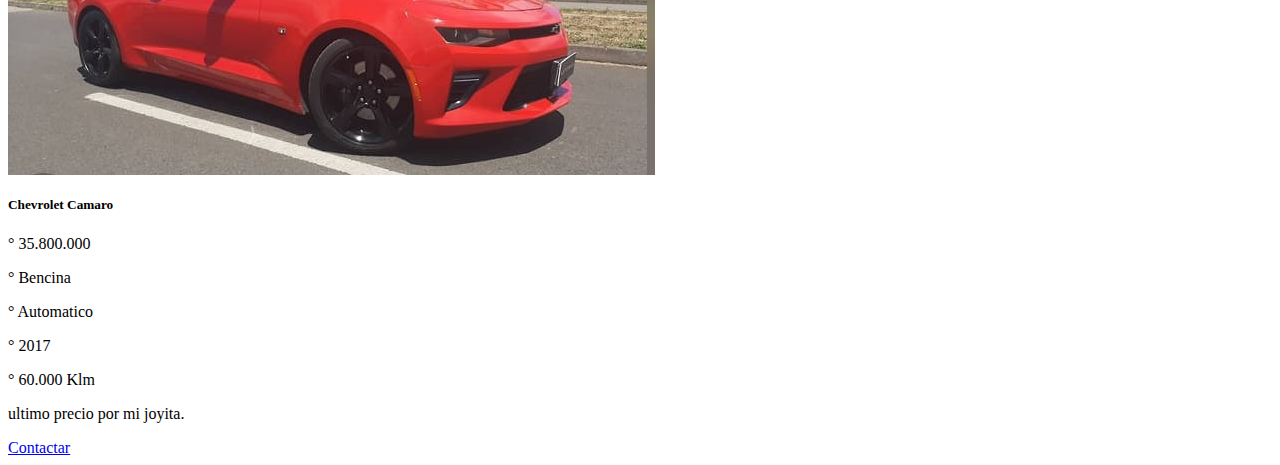
<file: Chilemotors/Chilemotors-Full/coupe.html>
<html lang="es">
<head>
    <meta charset="utf-8">
    <meta name="viewport" content="width=device-width, initial-scale=1">
    <title>ChileMotors - Barra de navegación con Bootstrap</title>

    <!-- Bootstrap -->
    <link href="https://cdn.jsdelivr.net/npm/bootstrap@5.1.1/dist/css/bootstrap.min.css" rel="stylesheet" integrity="sha384-F3w7mX95PdgyTmZZMECAngseQB83DfGTowi0iMjiWaeVhAn4FJkqJByhZMI3AhiU" crossorigin="anonymous">
    <link rel="stylesheet" href="css/sedan.css">
</head>
  <body>
      <header class="header">
        <div class="container-fluid">
            <!-- BARRA NAVEGACIÓN -->
            <div class="btn-primary">
                <nav class="navbar navbar-expand-md navbar-light bg-light   border-primary">
                    <div class="container-fluid">
                        <a class="navbar-brand"><img src="img/logo.png" ></a>
                        <button type="button"
                            class="navbar-toggler"
                            data-bs-toggle="collapse"
                            data-bs-target="#MenuNavegacion">
                                <span class="navbar-toggler-icon"></span>
                        </button>
                    </div>
        
                    <div id="MenuNavegacion" class="collapse navbar-collapse">
                        <ul class="navbar-nav ms-3">
                            <li class="nav-item">
                                <a class="nav-link active" href="index.html">Inicio</a>
                            </li>
                            <li class="nav-item">
                                <a class="nav-link" href="ingresar.html">Ingresar</a>
                            </li>
                            <li class="nav-item">
                                <a class="nav-link" href="registrarse.html">Registrarse</a>
                            </li>
                            <li class="nav-item dropdown">
                              
                                <ul class="dropdown-menu">
                                  
                            </li>
                        </ul>
                        <ul class="navbar-nav ms-3">
                            <li class="nav-item">
                                <a class="nav-link text-nowrap" href="#">Vende tu auto</a>
                            </li>
                        </ul>
                    </div>
                </nav>
            </div>
            <div class="text-hero">
                <div class="container">
                    <h3>Encuentra tu proximo auto</h3>
                    <h5></h5>
                    <a href=""></a>
                </div>
            </div>
            <div class="svg-hero" style="height: 150px; overflow: hidden;" ><svg viewBox="0 0 500 150" preserveAspectRatio="none" style="height: 100%; width: 100%;">
                <path d="M0.00,49.99 C294.80,215.63 435.89,-60.69 500.00,49.99 L500.00,150.00 L0.00,150.00 Z" style="stroke: none; fill: #fff;"></path></svg></div>
      </header>

      <div class="container-card">
          <div class="row gy-3">
              <div class=" col-sm-6 col-md-4 col-lg-3">
                <div class="card" style="width: 18rem;">
                    <img src="img/coupe1.jpg" class="card-img-top" alt="image">
                    <div class="card-body">
                      <h5 class="card-title">Mercedes-benz c200</h5>
                      <p>° 36.000.000 CLP</p>
                      <p>° Bencina</p>
                <p>° Automatico</p>
                <p>° 2018</p>
                <p>° 40.500 Klm</p>

                      <p class="card-text">Auto rapidisimo , se encuentra en perfectas condiciones.</p>
                      <a href="#" class="btn btn-primary">Contactar</a>
                    </div>
                  </div>

              </div>
              <div class=" col-sm-6 col-md-4 col-lg-3">
                <div class="card" style="width: 18rem;">
                    <img src="img/coupe2.jpg" class="card-img-top" alt="image">
                    <div class="card-body">
                      <h5 class="card-title">Honda Civic</h5>
                      <p>° 13.500.000 CLP</p>
                      <p>° Bencina</p>
                <p>° Manual </p>
                <p>° 2019</p>
                <p>° 60.000Klm</p>
                      <p class="card-text">Todo al dia , sin problemas mecanicos.</p>
                      <a href="#" class="btn btn-primary">Contactar</a>
                    </div>
                  </div>

              </div>
              <div class=" col-sm-6 col-md-4 col-lg-3">
                <div class="card" style="width: 18rem;">
                    <img src="img/coupe3.jpg" class="card-img-top" alt="image">
                    <div class="card-body">
                      <h5 class="card-title">BMW M6</h5>
                      <p>° 46.000.000 CLP</p>
                      <p>° Bencina</p>
                      <p>° Manual </p>
                      <p>° 2016</p>
                      <p>° 50.000 Klm</p>
                      <p class="card-text">Excelente auto y todo al dia.</p>
                      <a href="#" class="btn btn-primary">Contactar</a>
                    </div>
                  </div>

              </div>
              <div class=" col-sm-6 col-md-4 col-lg-3">
                <div class="card" style="width: 18rem;">
                    <img src="img/coupe4.jpg" class="card-img-top" alt="image">
                    <div class="card-body">
                      <h5 class="card-title">Chevrolet Camaro</h5>
                      <p>° 35.800.000</p>
                      <p>° Bencina</p>
                      <p>° Automatico </p>
                      <p>° 2017</p>
                      <p>° 60.000 Klm</p>
                      <p class="card-text">ultimo precio por mi joyita.</p>
                      <a href="#" class="btn btn-primary">Contactar</a>
                    </div>
                  </div>

              </div>

          </div>

      </div>
</file>
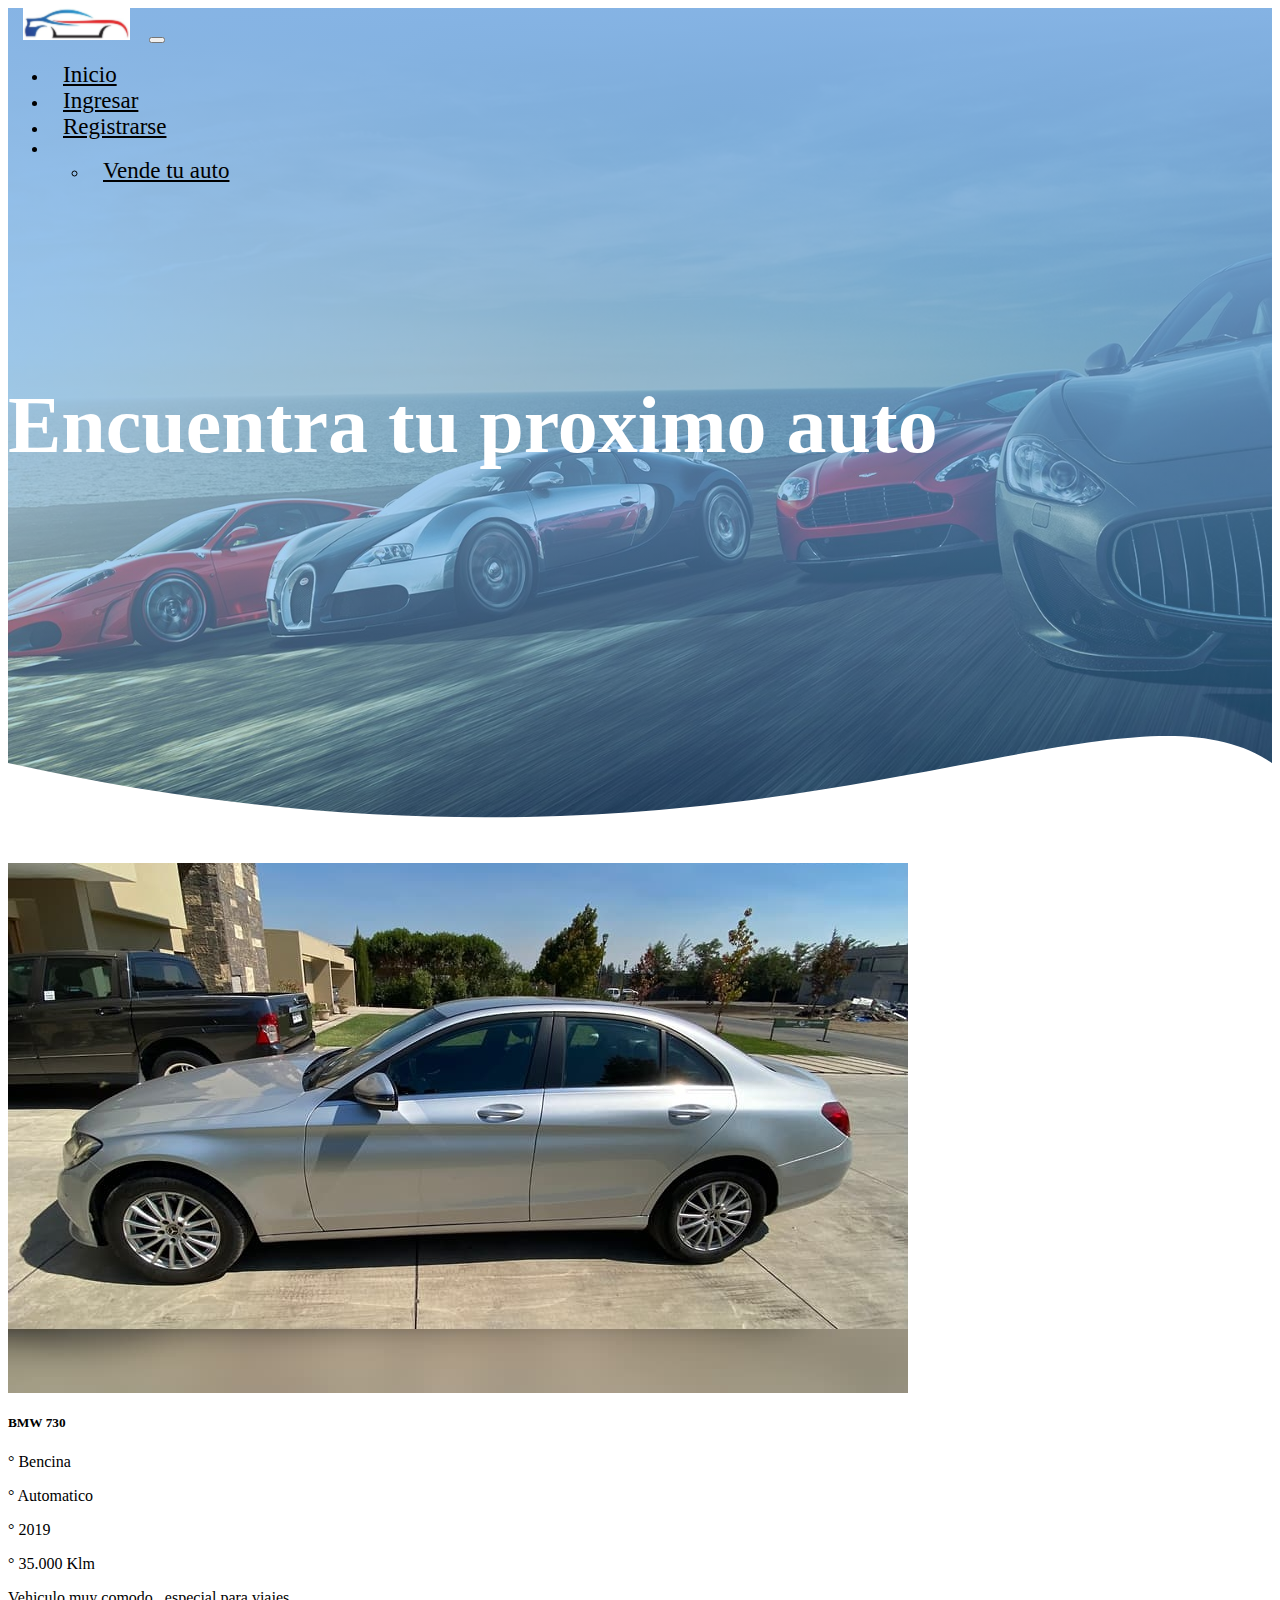
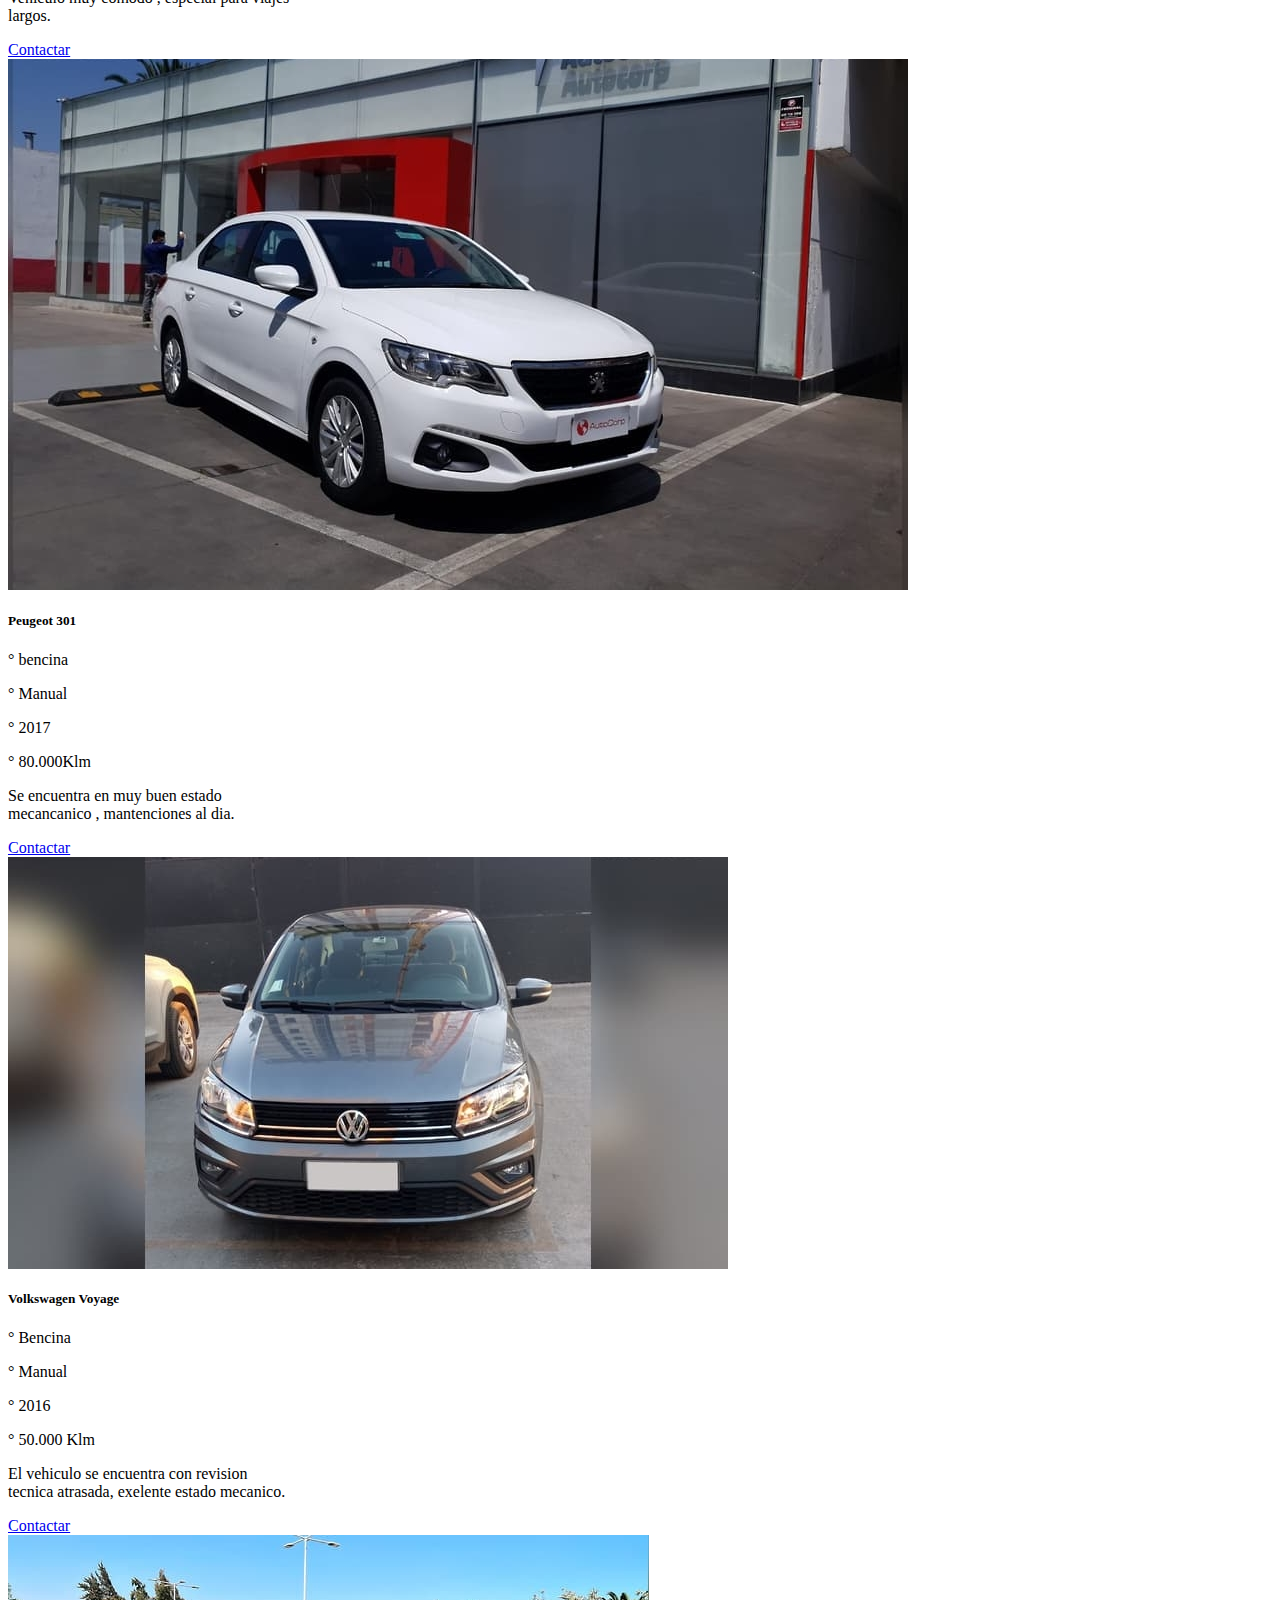
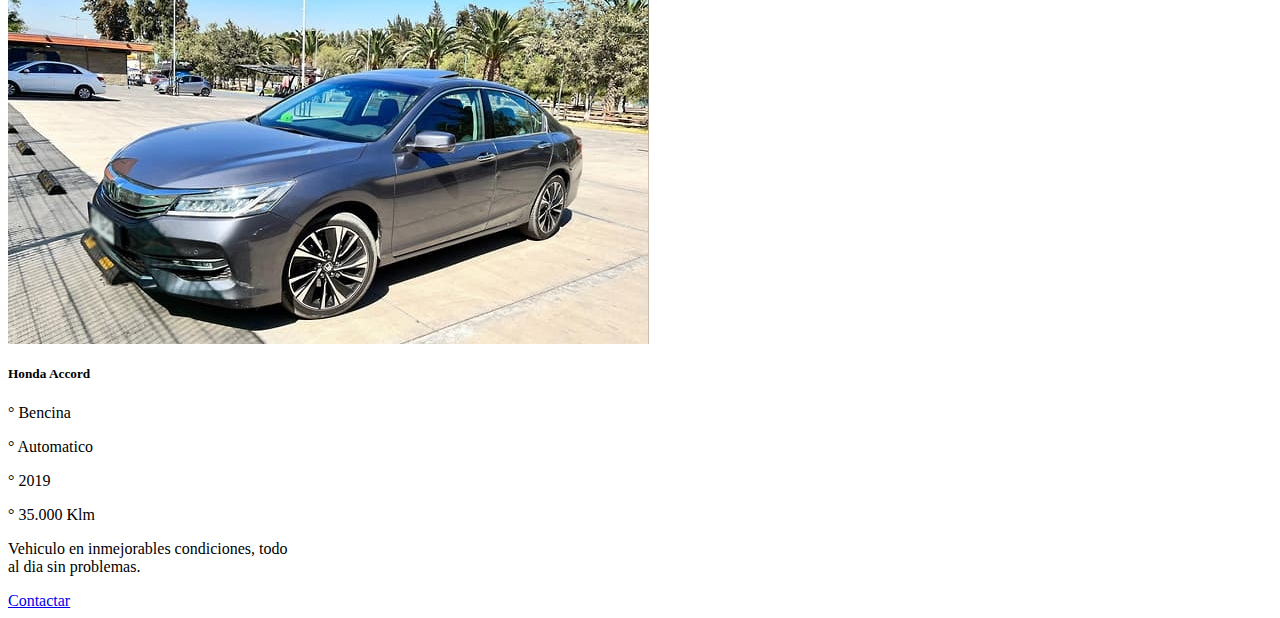
<file: Chilemotors/Chilemotors-Full/sedan.html>
<html lang="es">
<head>
    <meta charset="utf-8">
    <meta name="viewport" content="width=device-width, initial-scale=1">
    <title>ChileMotors - Barra de navegación con Bootstrap</title>

    <!-- Bootstrap -->
    <link href="https://cdn.jsdelivr.net/npm/bootstrap@5.1.1/dist/css/bootstrap.min.css" rel="stylesheet" integrity="sha384-F3w7mX95PdgyTmZZMECAngseQB83DfGTowi0iMjiWaeVhAn4FJkqJByhZMI3AhiU" crossorigin="anonymous">
    <link rel="stylesheet" href="css/sedan.css">
</head>
  <body>
      <header class="header">
        <div class="container-fluid">
            <!-- BARRA NAVEGACIÓN -->
            <div class="btn-primary">
                <nav class="navbar navbar-expand-md navbar-light bg-light  border-primary">
                    <div class="container-fluid">
                        <a class="navbar-brand"><img src="img/logo.png" ></a>
                        <button type="button"
                            class="navbar-toggler"
                            data-bs-toggle="collapse"
                            data-bs-target="#MenuNavegacion">
                                <span class="navbar-toggler-icon"></span>
                        </button>
                    </div>
        
                    <div id="MenuNavegacion" class="collapse navbar-collapse">
                        <ul class="navbar-nav ms-3">
                            <li class="nav-item">
                                <a class="nav-link active" href="index.html">Inicio</a>
                            </li>
                            <li class="nav-item">
                                <a class="nav-link" href="ingresar.html">Ingresar</a>
                            </li>
                            <li class="nav-item">
                                <a class="nav-link" href="registrarse.html">Registrarse</a>
                            </li>
                            <li class="nav-item dropdown">
                              
                                <ul class="dropdown-menu">
                                  
                            </li>
                        </ul>
                        <ul class="navbar-nav ms-3">
                            <li class="nav-item">
                                <a class="nav-link text-nowrap" href="#">Vende tu auto</a>
                            </li>
                        </ul>
                    </div>
                </nav>
            </div>
            <div class="text-hero">
                <div class="container">
                    <h3>Encuentra tu proximo auto</h3>
                    <h5></h5>
                    <a href=""></a>
                </div>
            </div>
            <div class="svg-hero" style="height: 150px; overflow: hidden;" ><svg viewBox="0 0 500 150" preserveAspectRatio="none" style="height: 100%; width: 100%;">
                <path d="M0.00,49.99 C294.80,215.63 435.89,-60.69 500.00,49.99 L500.00,150.00 L0.00,150.00 Z" style="stroke: none; fill: #fff;"></path></svg></div>
      </header>

      <div class="container-card">
          <div class="row gy-3">
              <div class=" col-sm-6 col-md-4 col-lg-3">
                <div class="card" style="width: 18rem;">
                    <img src="img/sedan1.jpg" class="card-img-top" alt="image">
                    <div class="card-body">
                      <h5 class="card-title">BMW 730</h5>
                      <p>° Bencina</p>
                <p>° Automatico</p>
                <p>° 2019</p>
                <p>° 35.000 Klm</p>

                      <p class="card-text">Vehiculo muy comodo , especial para viajes largos.</p>
                      <a href="#" class="btn btn-primary">Contactar</a>
                    </div>
                  </div>

              </div>
              <div class=" col-sm-6 col-md-4 col-lg-3">
                <div class="card" style="width: 18rem;">
                    <img src="img/sedan2.jpg" class="card-img-top" alt="image">
                    <div class="card-body">
                      <h5 class="card-title">Peugeot 301</h5>
                      <p>° bencina</p>
                <p>° Manual </p>
                <p>° 2017</p>
                <p>° 80.000Klm</p>
                      <p class="card-text">Se encuentra en muy buen estado mecancanico , mantenciones al dia.</p>
                      <a href="#" class="btn btn-primary">Contactar</a>
                    </div>
                  </div>

              </div>
              <div class=" col-sm-6 col-md-4 col-lg-3">
                <div class="card" style="width: 18rem;">
                    <img src="img/sedan4.jpg" class="card-img-top" alt="image">
                    <div class="card-body">
                      <h5 class="card-title">Volkswagen Voyage</h5>
                      <p>° Bencina</p>
                      <p>° Manual </p>
                      <p>° 2016</p>
                      <p>° 50.000 Klm</p>
                      <p class="card-text">El vehiculo se encuentra con revision tecnica atrasada, exelente estado mecanico.</p>
                      <a href="#" class="btn btn-primary">Contactar</a>
                    </div>
                  </div>

              </div>
              <div class=" col-sm-6 col-md-4 col-lg-3">
                <div class="card" style="width: 18rem;">
                    <img src="img/sedan5.jpg" class="card-img-top" alt="image">
                    <div class="card-body">
                      <h5 class="card-title">Honda Accord</h5>
                      <p>° Bencina</p>
                      <p>° Automatico </p>
                      <p>° 2019</p>
                      <p>° 35.000 Klm</p>
                      <p class="card-text">Vehiculo en inmejorables condiciones, todo al dia sin problemas.</p>
                      <a href="#" class="btn btn-primary">Contactar</a>
                    </div>
                  </div>

              </div>

          </div>

      </div>
</file>
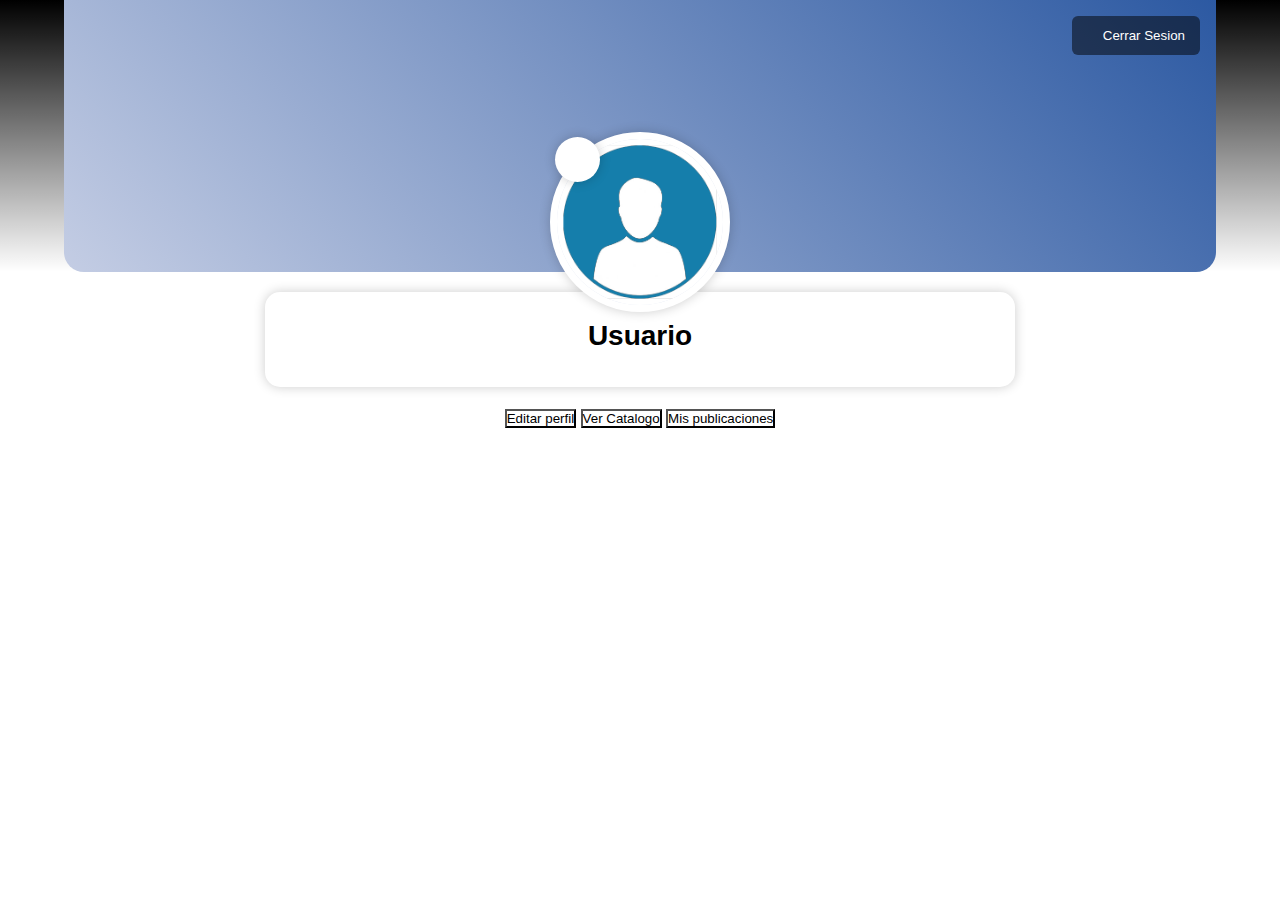
<file: Chilemotors/Chilemotors-Full/usuario.html>
<!DOCTYPE html>
<html lang="en">
<head>
    <meta charset="UTF-8">
    <meta http-equiv="X-UA-Compatible" content="IE=edge">
    <meta name="viewport" content="width=, initial-scale=1.0">
    <title>Perfil Usuario</title>
    <link rel="stylesheet" href="css/usuario.css">
    <link href="https://cdn.jsdelivr.net/npm/bootstrap@5.1.3/dist/css/bootstrap.min.css" rel="stylesheet"
     integrity="sha384-1BmE4kWBq78iYhFldvKuhfTAU6auU8tT94WrHftjDbrCEXSU1oBoqyl2QvZ6jIW3" crossorigin="anonymous">

 </head>
<body>
    <section class="seccion-perfil-usuario">
        <div class="perfil-usuario-header">
            <div class="perfil-usuario-portada">
                <div class="perfil-usuario-avatar">
                    <img src="img/iconoperfil.png" alt="img-avatar">
                    <button type="button" class="boton-avatar">
                        <i class="far fa-image"></i>
                    </button>
                </div>
                <button type="button" class="boton-portada">
                    <i class="far fa-image"></i> Cerrar Sesion
                </button>
            </div>
        </div>
        <div class="perfil-usuario-body">
            <div class="perfil-usuario-bio">
                <h3 class="titulo">Usuario</h3>
                <p class="texto"></p>
               
            </div>
            <div class="d-grid gap-2 d-md-block">
                <button class="btn btn-primary" type="button">Editar perfil</button>
                <button class="btn btn-primary" type="button">Ver Catalogo</button>
                <button class="btn btn-primary" type="button">Mis publicaciones</button>
                
              </div>



             
    </section>
</body>
</html>
</file>
<file: Chilemotors/Chilemotors-Full/css/stilos.css>
body{
    background-color: rgb(255, 255, 255);
    position: relative;
}

.header{
    width: 100%;
    height: 95vh;
    background-image: linear-gradient(180deg, #86b4e5, #009cfd41), url(../img/fondo6.jpg);
    background-repeat: no-repeat;
    background-position: center;
    background-size: cover;
    background-attachment: fixed;
    position: relative;
    overflow: hidden;
}
.titulo-img{
    text-align: center;
    
}

.bg-dark{
    background-color: rgb(0, 0, 0);
    position: fixed;
    z-index: 100;
    width: 100%;

}
.bg-dark1{
    background-color: rgb(3, 3, 3);
    position: fixed;
    z-index: 100;
    border-bottom: 2px solid #ffffffc4;

}
@media(min-width: 768px){
    .bg-dark{
        background-color: transparent !important;

    }
}
.navbar a{
    color: rgb(0, 0, 0) !important;
   
    text-align: center;
    font-size: 23px;
    padding: 1px 15px;
}
.navbar a:hover{
    background: linear-gradient(160deg, rgb(247, 247, 247) 0%, rgb(99, 174, 231) 100%);
    border-radius: 50%;
}
.text-hero{
    height: 100px;
    color: rgb(255, 255, 255);
    padding-top: 100px;


}
.text-hero h3{
    font-size: 80px;
    letter-spacing: 0em;
    font-weight: bold;
    display: flex;

}




.text-hero a:hover{
background: linear-gradient(160deg, rgb(34, 34, 132), rgb(255, 255, 255) 100%);

}




.svg-hero{
    position: absolute;
    bottom: 0%;
    left: 0%;
    width: 100%;


}
</file>
<file: Chilemotors/css/doblecabina.css>
*{
    margin: 0;
    padding: 0;
    box-sizing: border-box;
}

body{
    font-family: 'open sans';

}
header{
    width: 100%;
    height: 700px;
    background: #314755;  /* fallback for old browsers */
background: -webkit-linear-gradient(to right, #2656da88, #31475585);  /* Chrome 10-25, Safari 5.1-6 */
background: linear-gradient(to right, #26a0da, #3147556b), url(../img/fondo6.jpg); /* W3C, IE 10+/ Edge, Firefox 16+, Chrome 26+, Opera 12+, Safari 7+ */
background-size: cover;
background-attachment: fixed;
position:relative;
}
nav{
    text-align: right;
    padding: 50px 60px 0 0;

}

nav > a{
    color: white;
    font-weight: 300;
    text-decoration: none;
    margin-right: 20px;
}
nav > a:hover{
    text-decoration: underline;

}
header .textos-header{
    display: flex;
    height: 430px;
    width: 100%;
    align-items: center;
    justify-content: center;
    text-align: center;

}

.textos-header h1{
    font-size: 50px;
    color: white;

}
.textos-header h2{
    font-size: 30px;
    font-weight: 300;
    color: white;
}
.wave{
    position: absolute;
    bottom: 0;
    width: 100%;

}
.container{
    width: 100%;
    display: flex;
    max-width: 1100px;
}
.card{
    width: 100%;
    margin: 20px;
    border-radius: 6px;
    overflow: hidden;
    background: white;
    box-shadow: 0px 1px 10px rgba(0, 0, 0,0.2);
    cursor: default;
    transition: all 400ms ease;
}
.card:hover{
    box-shadow: 5px 5px 20px rgba(0, 0, 0, 0.926);
    transform: translateY(-3%);
}
.card img{
    width: 100%;
    height: 210px;
}
.card .contenedor{
    padding: 15px;
    text-align: center;

}
.card .contenedor{
    line-height: 1.5;
    color: #6a6a6a;
}
.card .contenedor h3{
    font-weight: 400;
    margin-bottom: 15px;
}
.card .contenedor a{
    text-decoration: none;
    display: inline-block;
    padding: 10px;
    margin-top:  10px;
    color: #26a0da;
    border:  1px solid #26a0da;
    border-radius: 4px;
    transition: all 400ms ease;

}
.card .contenedor a:hover{
    background: #26a0da;
    color: white;
}
</file>
<file: Chilemotors/css/sedan.css>
*{
    margin: 0;
    padding: 0;
    box-sizing: border-box;
}

body{
    font-family: 'open sans';

}
header{
    width: 100%;
    height: 700px;
    background: #314755;  /* fallback for old browsers */
background: -webkit-linear-gradient(to right, #2656da88, #31475585);  /* Chrome 10-25, Safari 5.1-6 */
background: linear-gradient(to right, #26a0da, #3147556b), url(../img/fondo6.jpg); /* W3C, IE 10+/ Edge, Firefox 16+, Chrome 26+, Opera 12+, Safari 7+ */
background-size: cover;
background-attachment: fixed;
position:relative;
}
nav{
    text-align: right;
    padding: 50px 60px 0 0;

}

nav > a{
    color: white;
    font-weight: 300;
    text-decoration: none;
    margin-right: 20px;
}
nav > a:hover{
    text-decoration: underline;

}
header .textos-header{
    display: flex;
    height: 430px;
    width: 100%;
    align-items: center;
    justify-content: center;
    text-align: center;

}

.textos-header h1{
    font-size: 50px;
    color: white;

}
.textos-header h2{
    font-size: 30px;
    font-weight: 300;
    color: white;
}
.wave{
    position: absolute;
    bottom: 0;
    width: 100%;

}
.container{
    width: 100%;
    display: flex;
    max-width: 1100px;
}
.card{
    width: 100%;
    margin: 20px;
    border-radius: 6px;
    overflow: hidden;
    background: white;
    box-shadow: 0px 1px 10px rgba(0, 0, 0,0.2);
    cursor: default;
    transition: all 400ms ease;
}
.card:hover{
    box-shadow: 5px 5px 20px rgba(0, 0, 0, 0.926);
    transform: translateY(-3%);
}
.card img{
    width: 100%;
    height: 210px;
}
.card .contenedor{
    padding: 15px;
    text-align: center;

}
.card .contenedor{
    line-height: 1.5;
    color: #6a6a6a;
}
.card .contenedor h3{
    font-weight: 400;
    margin-bottom: 15px;
}
.card .contenedor a{
    text-decoration: none;
    display: inline-block;
    padding: 10px;
    margin-top:  10px;
    color: #26a0da;
    border:  1px solid #26a0da;
    border-radius: 4px;
    transition: all 400ms ease;

}
.card .contenedor a:hover{
    background: #26a0da;
    color: white;
}
</file>
<file: Chilemotors/Chilemotors-Full/css/usuario.css>
html {
    -webkit-text-size-adjust: 100%;
    -ms-text-size-adjust: 100%;
    text-size-adjust: 100%;
    line-height: 1.4;
}


* {
    margin: 0;
    padding: 0;
    -webkit-box-sizing: border-box;
    -moz-box-sizing: border-box;
    box-sizing: border-box;
    background-color: rgb(255, 255, 255);
}

body {
    color: #000000;
    font-family: "Arial", Segoe UI, Tahoma, sans-serifl, Helvetica Neue, Helvetica;
}


.seccion-perfil-usuario .perfil-usuario-body,
.seccion-perfil-usuario {
    display: flex;
    flex-wrap: wrap;
    flex-direction: column;
    align-items: center;
}

.seccion-perfil-usuario .perfil-usuario-header {
    width: 100%;
    display: flex;
    justify-content: center;
    background: linear-gradient(#000000, transparent);
    margin-bottom: 1.25rem;
}

.seccion-perfil-usuario .perfil-usuario-portada {
    display: block;
    position: relative;
    width: 90%;
    height: 17rem;
    background-image: linear-gradient(45deg, #c4cde4, #2c59a2);
    border-radius: 0 0 20px 20px;
    /*
    background-image: url('http://localhost/multimedia/png/user-portada-3.png');
    background-repeat: no-repeat;
    background-position: center;
    background-size: cover;
    */
}

.seccion-perfil-usuario .perfil-usuario-portada .boton-portada {
    position: absolute;
    top: 1rem;
    right: 1rem;
    border: 0;
    border-radius: 6px;
    padding: 12px 15px;
    background-color: rgba(0, 0, 0, .5);
    color: rgb(255, 255, 255);
    cursor: pointer;
}

.seccion-perfil-usuario .perfil-usuario-portada .boton-portada i {
    margin-right: 1rem;
}

.seccion-perfil-usuario .perfil-usuario-avatar {
    display: flex;
    width: 180px;
    height: 180px;
    align-items: center;
    justify-content: center;
    border: 7px solid #FFFFFF;
    background-color: #DFE5F2;
    border-radius: 50%;
    box-shadow: 0 0 12px rgba(0, 0, 0, .2);
    position: absolute;
    bottom: -40px;
    left: calc(50% - 90px);
    z-index: 1;
}

.seccion-perfil-usuario .perfil-usuario-avatar img {
    width: 100%;
    position: relative;
    border-radius: 50%;
}

.seccion-perfil-usuario .perfil-usuario-avatar .boton-avatar {
    position: absolute;
    left: -2px;
    top: -2px;
    border: 0;
    background-color: #fff;
    box-shadow: 0 0 12px rgba(0, 0, 0, .2);
    width: 45px;
    height: 45px;
    border-radius: 50%;
    cursor: pointer;
}

.seccion-perfil-usuario .perfil-usuario-body {
    width: 70%;
    position: relative;
    max-width: 750px;
}

.seccion-perfil-usuario .perfil-usuario-body .titulo {
    display: block;
    width: 100%;
    font-size: 1.75em;
    margin-bottom: 0.5rem;
}

.seccion-perfil-usuario .perfil-usuario-body .texto {
    color: #848484;
    font-size: 0.95em;
}

.seccion-perfil-usuario .perfil-usuario-footer,
.seccion-perfil-usuario .perfil-usuario-bio {
    display: flex;
    flex-wrap: wrap;
    padding: 1.5rem 2rem;
    box-shadow: 0 0 12px rgba(0, 0, 0, 0.2);
    background-color: #fff;
    border-radius: 15px;
    width: 100%;
}

.seccion-perfil-usuario .perfil-usuario-bio {
    margin-bottom: 1.25rem;
    text-align: center;
}

.seccion-perfil-usuario .lista-datos {
    width: 50%;
    list-style: none;
}

.seccion-perfil-usuario .lista-datos li {
    padding: 5px 0;
}

.seccion-perfil-usuario .lista-datos li>.icono {
    margin-right: 1rem;
    font-size: 1.2rem;
    vertical-align: middle;
}

.seccion-perfil-usuario .redes-sociales {
    position: absolute;
    right: calc(0px - 50px - 1rem);
    top: 0;
    display: flex;
    flex-direction: column;
}

.seccion-perfil-usuario .redes-sociales .boton-redes {
    border: 0;
    background-color: rgb(255, 255, 255);
    text-decoration: none;
    display: inline-flex;
    align-items: center;
    justify-content: center;
    width: 50px;
    height: 50px;
    border-radius: 50%;
    color: #fff;
    box-shadow: 0 0 12px rgba(143, 34, 34, 0.2);
    font-size: 1.3rem;
}

.seccion-perfil-usuario .redes-sociales .boton-redes+.boton-redes {
    margin-top: .5rem;
}

.seccion-perfil-usuario .boton-redes.facebook {
    background-color: #34875b;
}

.seccion-perfil-usuario .boton-redes.twitter {
    background-color: #29caa7;
}

.seccion-perfil-usuario .boton-redes.instagram {
    background: linear-gradient(45deg, #2c2a2c, #d0d4d7);
}

/* adactacion a dispositivos */
@media (max-width: 750px) {
    .seccion-perfil-usuario .lista-datos {
        width: 100%;
    }

    .seccion-perfil-usuario .perfil-usuario-portada,
    .seccion-perfil-usuario .perfil-usuario-body {
        width: 95%;
    }

    .seccion-perfil-usuario .redes-sociales {
        position: relative;
        flex-direction: row;
        width: 100%;
        left: 0;
        text-align: center;
        margin-top: 1rem;
        margin-bottom: 1rem;
        align-items: center;
        justify-content: center
    }

    .seccion-perfil-usuario .redes-sociales .boton-redes+.boton-redes {
        margin-left: 1rem;
        margin-top: 0;
    }
}
</file>
<file: Chilemotors/Chilemotors-Full/css/sedan.css>
body{
    background-color: rgb(255, 255, 255);
    position: relative;
}

.header{
    width: 100%;
    height: 95vh;
    background-image: linear-gradient(180deg, #86b4e5, #009cfd41), url(../img/fondo6.jpg);
    background-repeat: no-repeat;
    background-position: center;
    background-size: cover;
    background-attachment: fixed;
    position: relative;
    overflow: hidden;
}
.titulo-img{
    text-align: center;
    
}

.bg-dark{
    background-color: rgb(0, 0, 0);
    position: fixed;
    z-index: 100;
    width: 100%;

}
.bg-dark1{
    background-color: rgb(3, 3, 3);
    position: fixed;
    z-index: 100;
    border-bottom: 2px solid #ffffffc4;

}
@media(min-width: 768px){
    .bg-dark{
        background-color: transparent !important;

    }
}
.navbar a{
    color: rgb(0, 0, 0) !important;
   
    text-align: center;
    font-size: 23px;
    padding: 1px 15px;
}
.navbar a:hover{
    background: linear-gradient(160deg, rgb(247, 247, 247) 0%, rgb(99, 174, 231) 100%);
    border-radius: 10%;
}
.text-hero{
    height: 100px;
    color: rgb(255, 255, 255);
    padding-top: 100px;


}
.text-hero h3{
    font-size: 80px;
    letter-spacing: 0em;
    font-weight: bold;
    display: flex;

}




.text-hero a:hover{
background: linear-gradient(160deg, rgb(34, 34, 132), rgb(255, 255, 255) 100%);

}




.svg-hero{
    position: absolute;
    bottom: 0%;
    left: 0%;
    width: 100%;


}
</file>
